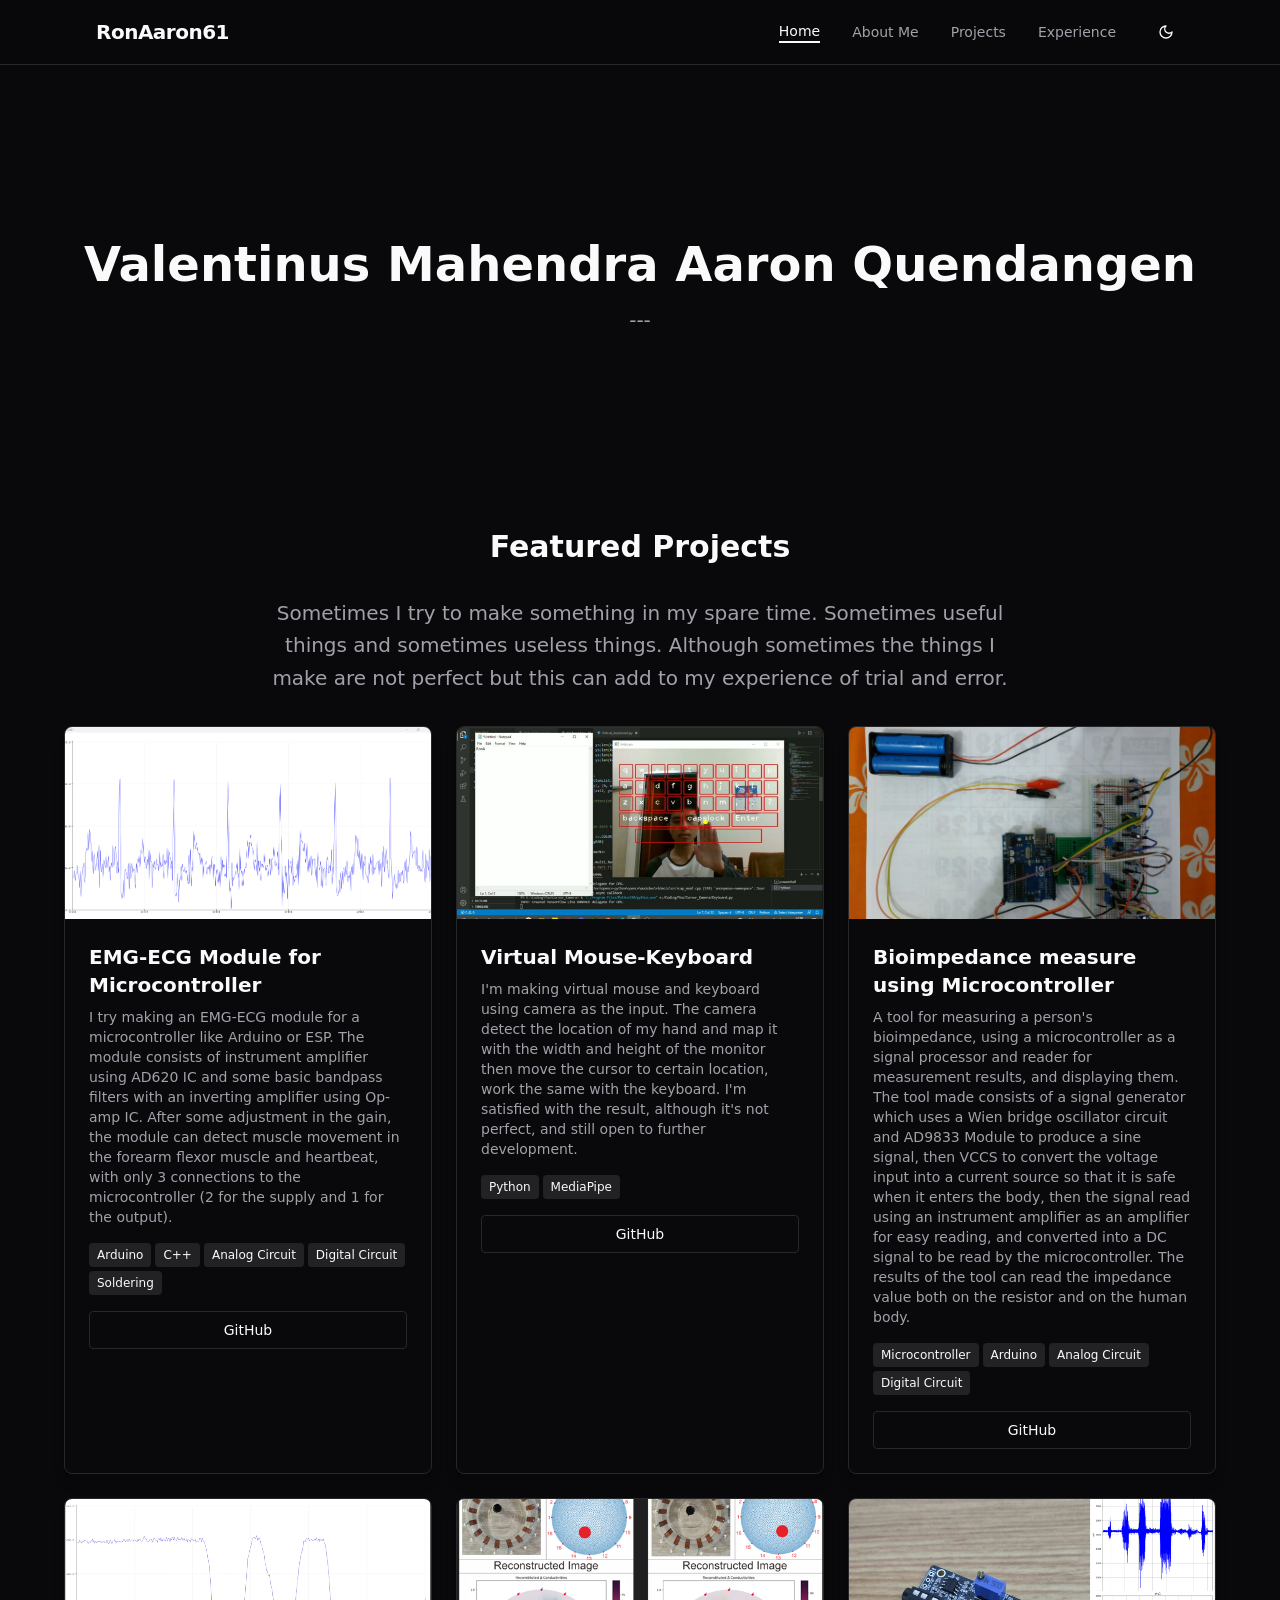
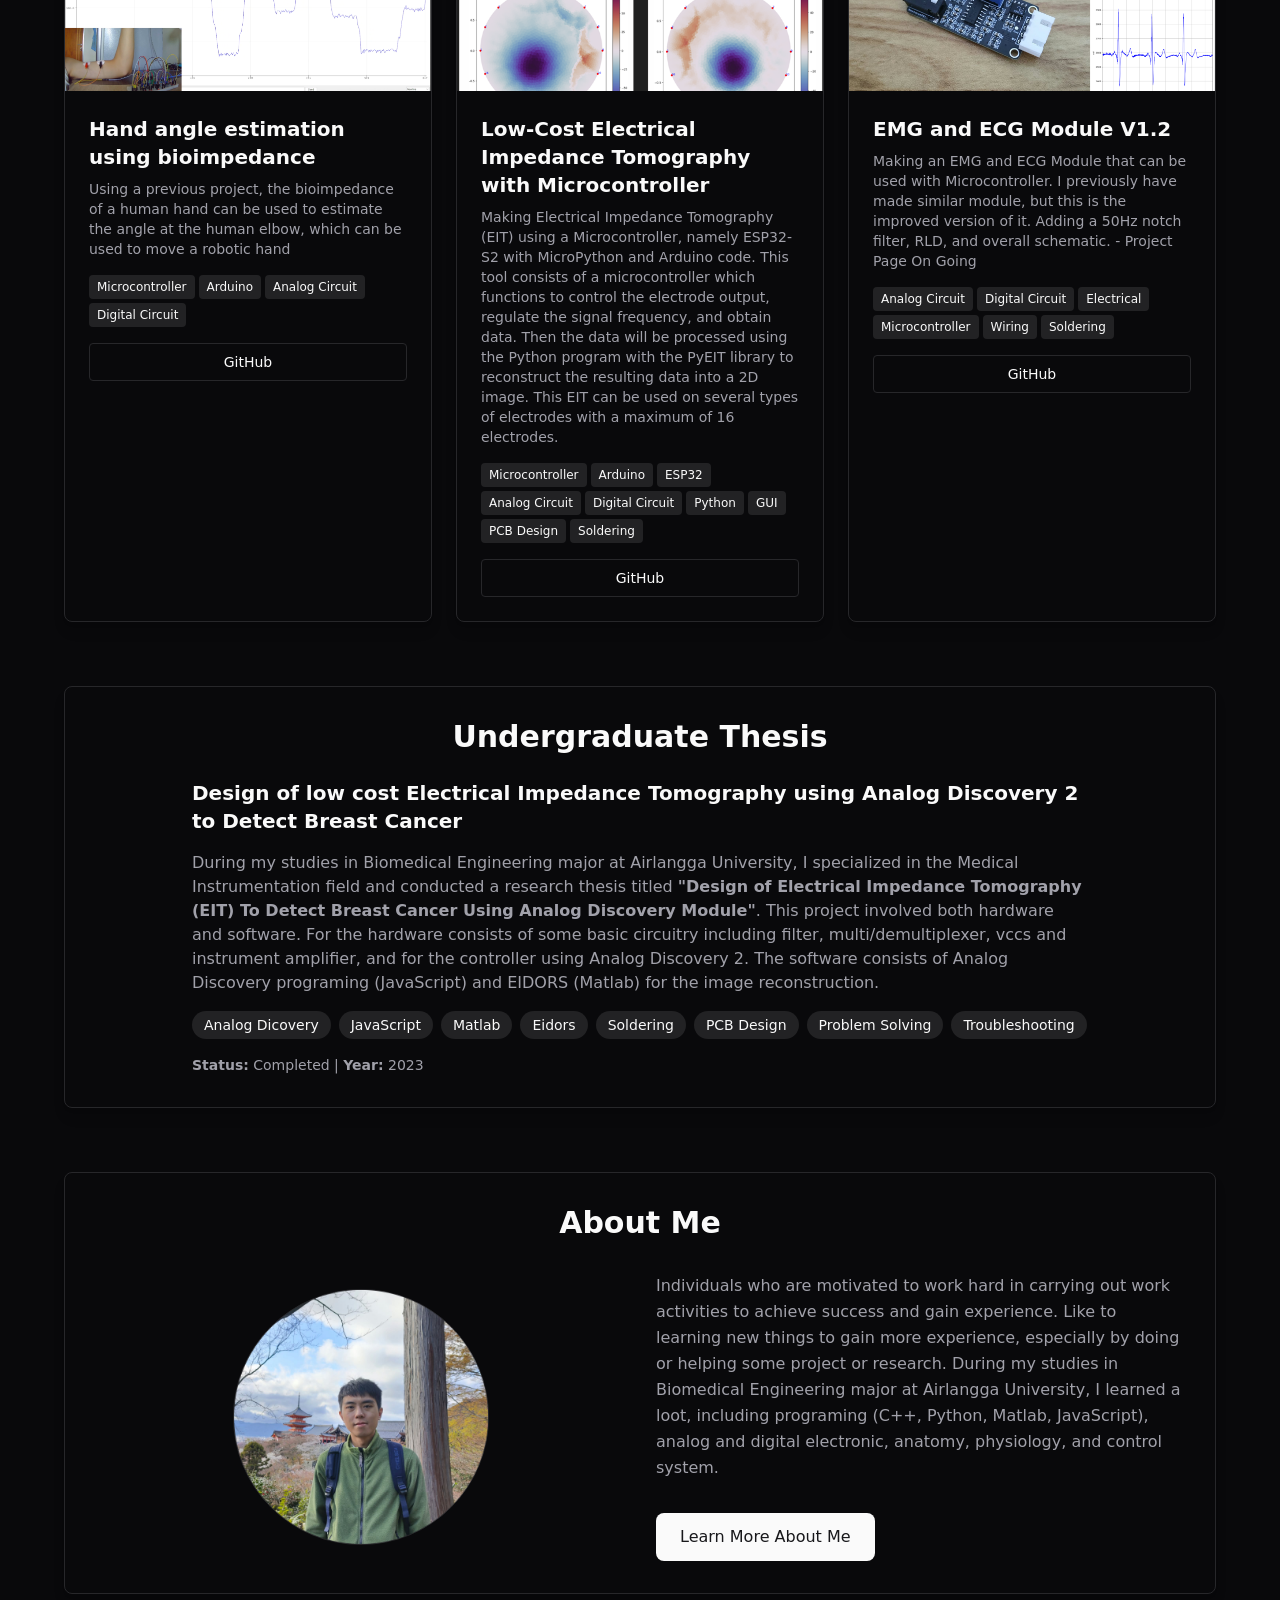
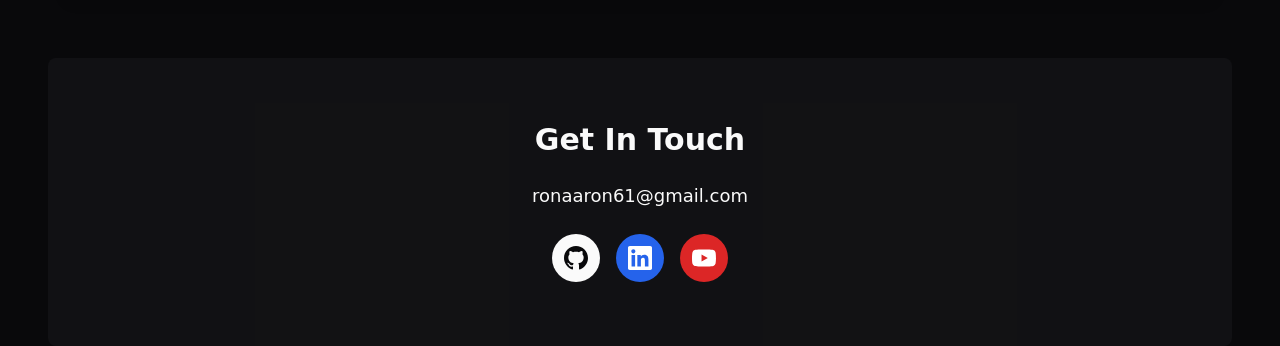
<file: index.html>
<!DOCTYPE html>
<html lang="en">

<head>
  <meta charset="UTF-8" />
  <meta name="viewport" content="width=device-width, initial-scale=1.0" />
  <title>RonAaron61</title>
  <meta name="description"
    content="ronaaron, ronaaron61, eit, electrical impedance tomography, valentinus mahendra aaron quendangen" />
  <link rel="icon" type="image/x-icon" href="/logo_placeholder.ico" />
  <link rel="icon" href="/favicon.ico">
  <meta name="author" content="Lovable" />

  <meta property="og:title" content="obsidian-folio-nightfall" />
  <meta property="og:description" content="vmaq" />
  <meta property="og:type" content="website" />
  <meta property="og:image" content="/logo_placeholder.ico" />
  <script type="module" crossorigin src="/assets/index-DFPOGr_f.js"></script>
  <link rel="stylesheet" crossorigin href="/assets/index-LeAjo-FJ.css">
</head>

<body>
  <div id="root"></div>
</body>

</html>
</file>
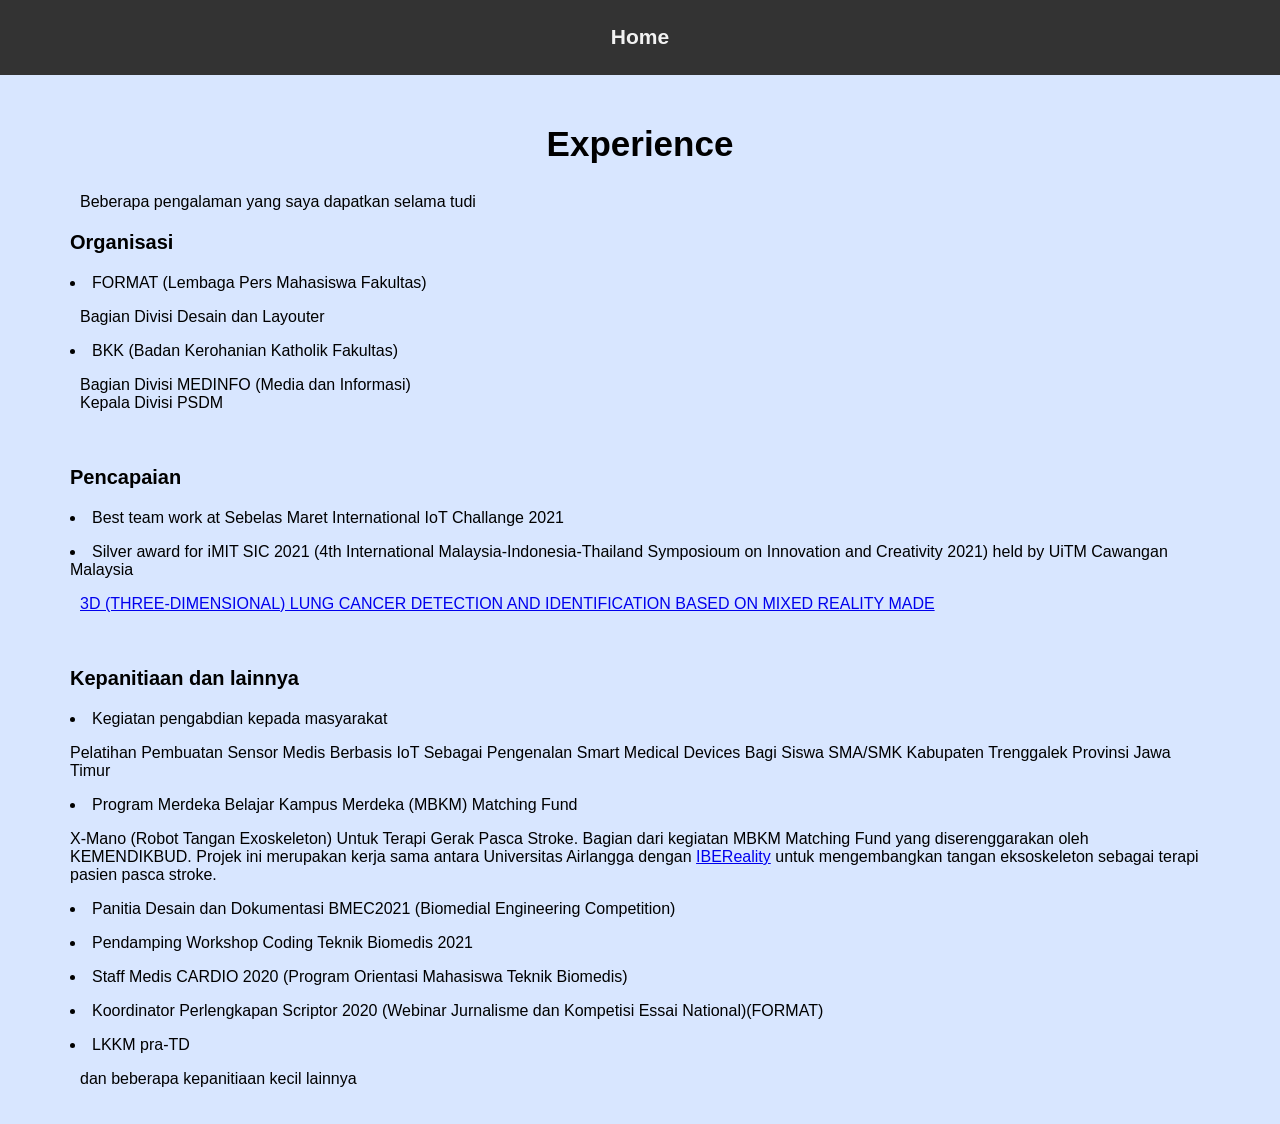
<file: assets/Exp.html>
<!DOCTYPE html>
<html>
    <head>
        <title>
            Experience
        </title>
        <link rel="shortcut icon" type="image/x-icon" href="image/logo_placeholder.png" />
    
        <link rel="stylesheet" href="Exp.css">
    </head>
    
    <body bgcolor= "white">
        <!-- TOP NAV -->
        <aside class="topNav" id="topNav">
            <div class="container-fluid">
                <a class="active" href="../index.html#Experience">
                    <h2> Home </h2>
                </a>

            </div>
        </aside>


        <section class="experience" id="Experience">
            <div class="container">
                <div class="row">
                    <h2 class="text-center">
                        Experience
                    </h2>
                    <div class="exp-list">
                        <p>
                            Beberapa pengalaman yang saya dapatkan selama tudi
                        </p>
                        <div>
                            <h3>
                                Organisasi
                            </h3>
                            <li>
                                FORMAT (Lembaga Pers Mahasiswa Fakultas)
                                <p>
                                    Bagian Divisi Desain dan Layouter 
                                </p>
                            </li>
                            <li>
                                BKK (Badan Kerohanian Katholik Fakultas)
                                <p>
                                    Bagian Divisi MEDINFO (Media dan Informasi)<br>
                                    Kepala Divisi PSDM
                                </p>
                            </li>
                            <br>
                            <h3>
                                Pencapaian
                            </h3>
                            <li>
                                Best team work at Sebelas Maret International IoT Challange 2021
                                <dl>
                                </dl>
                            </li>
                            <li>
                                Silver award for iMIT SIC 2021 (4th International Malaysia-Indonesia-Thailand Symposioum on Innovation and Creativity 2021)
                                held by UiTM Cawangan Malaysia
                                <p>
                                    <a href='https://www.researchgate.net/publication/354329818_PROSIDING-IMITSIC-2021' target="_blank">
                                        3D (THREE-DIMENSIONAL) LUNG CANCER DETECTION AND IDENTIFICATION BASED ON MIXED REALITY MADE
                                    </a>
                                    <!-- page 128/324 -->
                                </p>
                            </li>
                            <br>
                            <h3>
                                Kepanitiaan dan lainnya
                            </h3>
                            <li>
                                Kegiatan pengabdian kepada masyarakat
                                <dl>
                                    Pelatihan Pembuatan Sensor Medis Berbasis IoT Sebagai Pengenalan
                                    Smart Medical Devices Bagi Siswa SMA/SMK Kabupaten Trenggalek Provinsi Jawa Timur 
                                </dl>
                            </li>
                            <li>
                                Program Merdeka Belajar Kampus Merdeka (MBKM) Matching Fund
                                <dl>
                                    X-Mano (Robot Tangan Exoskeleton) Untuk Terapi Gerak Pasca Stroke. 
                                    Bagian dari kegiatan MBKM Matching Fund yang diserenggarakan oleh KEMENDIKBUD.
                                    Projek ini merupakan kerja sama antara Universitas Airlangga dengan <a href="https://ibereality.com/">IBEReality</a>
                                    untuk mengembangkan tangan eksoskeleton sebagai terapi pasien pasca stroke.
                                </dl>
                            </li>
                            <li>
                                Panitia Desain dan Dokumentasi BMEC2021 (Biomedial Engineering Competition)
                                <dl>
                                </dl>
                            </li>
                            <li>
                                Pendamping Workshop Coding Teknik Biomedis 2021
                                <dl>
                                </dl>
                            </li>
                            <li>
                                Staff Medis CARDIO 2020 (Program Orientasi Mahasiswa Teknik Biomedis)
                                <dl>
                                </dl>
                            </li>
                            <li>
                                Koordinator Perlengkapan Scriptor 2020 (Webinar Jurnalisme dan Kompetisi Essai National)(FORMAT)
                                <dl>
                                </dl>
                            </li>
                            <li>
                                LKKM pra-TD
                                <dl>
                                </dl>
                            </li>
                            <p>
                                dan beberapa kepanitiaan kecil lainnya
                            </p>
                        
                        </div>
                    </div>
                </div>
            </div>
        </section>

    </body>
    
</html>
</file>
<file: assets/index-LeAjo-FJ.css>
@font-face{font-display:block;font-family:KaTeX_AMS;font-style:normal;font-weight:400;src:url(/assets/KaTeX_AMS-Regular-BQhdFMY1.woff2) format("woff2"),url(/assets/KaTeX_AMS-Regular-DMm9YOAa.woff) format("woff"),url(/assets/KaTeX_AMS-Regular-DRggAlZN.ttf) format("truetype")}@font-face{font-display:block;font-family:KaTeX_Caligraphic;font-style:normal;font-weight:700;src:url(/assets/KaTeX_Caligraphic-Bold-Dq_IR9rO.woff2) format("woff2"),url(/assets/KaTeX_Caligraphic-Bold-BEiXGLvX.woff) format("woff"),url(/assets/KaTeX_Caligraphic-Bold-ATXxdsX0.ttf) format("truetype")}@font-face{font-display:block;font-family:KaTeX_Caligraphic;font-style:normal;font-weight:400;src:url(/assets/KaTeX_Caligraphic-Regular-Di6jR-x-.woff2) format("woff2"),url(/assets/KaTeX_Caligraphic-Regular-CTRA-rTL.woff) format("woff"),url(/assets/KaTeX_Caligraphic-Regular-wX97UBjC.ttf) format("truetype")}@font-face{font-display:block;font-family:KaTeX_Fraktur;font-style:normal;font-weight:700;src:url(/assets/KaTeX_Fraktur-Bold-CL6g_b3V.woff2) format("woff2"),url(/assets/KaTeX_Fraktur-Bold-BsDP51OF.woff) format("woff"),url(/assets/KaTeX_Fraktur-Bold-BdnERNNW.ttf) format("truetype")}@font-face{font-display:block;font-family:KaTeX_Fraktur;font-style:normal;font-weight:400;src:url(/assets/KaTeX_Fraktur-Regular-CTYiF6lA.woff2) format("woff2"),url(/assets/KaTeX_Fraktur-Regular-Dxdc4cR9.woff) format("woff"),url(/assets/KaTeX_Fraktur-Regular-CB_wures.ttf) format("truetype")}@font-face{font-display:block;font-family:KaTeX_Main;font-style:normal;font-weight:700;src:url(/assets/KaTeX_Main-Bold-Cx986IdX.woff2) format("woff2"),url(/assets/KaTeX_Main-Bold-Jm3AIy58.woff) format("woff"),url(/assets/KaTeX_Main-Bold-waoOVXN0.ttf) format("truetype")}@font-face{font-display:block;font-family:KaTeX_Main;font-style:italic;font-weight:700;src:url(/assets/KaTeX_Main-BoldItalic-DxDJ3AOS.woff2) format("woff2"),url(/assets/KaTeX_Main-BoldItalic-SpSLRI95.woff) format("woff"),url(/assets/KaTeX_Main-BoldItalic-DzxPMmG6.ttf) format("truetype")}@font-face{font-display:block;font-family:KaTeX_Main;font-style:italic;font-weight:400;src:url(/assets/KaTeX_Main-Italic-NWA7e6Wa.woff2) format("woff2"),url(/assets/KaTeX_Main-Italic-BMLOBm91.woff) format("woff"),url(/assets/KaTeX_Main-Italic-3WenGoN9.ttf) format("truetype")}@font-face{font-display:block;font-family:KaTeX_Main;font-style:normal;font-weight:400;src:url(/assets/KaTeX_Main-Regular-B22Nviop.woff2) format("woff2"),url(/assets/KaTeX_Main-Regular-Dr94JaBh.woff) format("woff"),url(/assets/KaTeX_Main-Regular-ypZvNtVU.ttf) format("truetype")}@font-face{font-display:block;font-family:KaTeX_Math;font-style:italic;font-weight:700;src:url(/assets/KaTeX_Math-BoldItalic-CZnvNsCZ.woff2) format("woff2"),url(/assets/KaTeX_Math-BoldItalic-iY-2wyZ7.woff) format("woff"),url(/assets/KaTeX_Math-BoldItalic-B3XSjfu4.ttf) format("truetype")}@font-face{font-display:block;font-family:KaTeX_Math;font-style:italic;font-weight:400;src:url(/assets/KaTeX_Math-Italic-t53AETM-.woff2) format("woff2"),url(/assets/KaTeX_Math-Italic-DA0__PXp.woff) format("woff"),url(/assets/KaTeX_Math-Italic-flOr_0UB.ttf) format("truetype")}@font-face{font-display:block;font-family:KaTeX_SansSerif;font-style:normal;font-weight:700;src:url(/assets/KaTeX_SansSerif-Bold-D1sUS0GD.woff2) format("woff2"),url(/assets/KaTeX_SansSerif-Bold-DbIhKOiC.woff) format("woff"),url(/assets/KaTeX_SansSerif-Bold-CFMepnvq.ttf) format("truetype")}@font-face{font-display:block;font-family:KaTeX_SansSerif;font-style:italic;font-weight:400;src:url(/assets/KaTeX_SansSerif-Italic-C3H0VqGB.woff2) format("woff2"),url(/assets/KaTeX_SansSerif-Italic-DN2j7dab.woff) format("woff"),url(/assets/KaTeX_SansSerif-Italic-YYjJ1zSn.ttf) format("truetype")}@font-face{font-display:block;font-family:KaTeX_SansSerif;font-style:normal;font-weight:400;src:url(/assets/KaTeX_SansSerif-Regular-DDBCnlJ7.woff2) format("woff2"),url(/assets/KaTeX_SansSerif-Regular-CS6fqUqJ.woff) format("woff"),url(/assets/KaTeX_SansSerif-Regular-BNo7hRIc.ttf) format("truetype")}@font-face{font-display:block;font-family:KaTeX_Script;font-style:normal;font-weight:400;src:url(/assets/KaTeX_Script-Regular-D3wIWfF6.woff2) format("woff2"),url(/assets/KaTeX_Script-Regular-D5yQViql.woff) format("woff"),url(/assets/KaTeX_Script-Regular-C5JkGWo-.ttf) format("truetype")}@font-face{font-display:block;font-family:KaTeX_Size1;font-style:normal;font-weight:400;src:url(/assets/KaTeX_Size1-Regular-mCD8mA8B.woff2) format("woff2"),url(/assets/KaTeX_Size1-Regular-C195tn64.woff) format("woff"),url(/assets/KaTeX_Size1-Regular-Dbsnue_I.ttf) format("truetype")}@font-face{font-display:block;font-family:KaTeX_Size2;font-style:normal;font-weight:400;src:url(/assets/KaTeX_Size2-Regular-Dy4dx90m.woff2) format("woff2"),url(/assets/KaTeX_Size2-Regular-oD1tc_U0.woff) format("woff"),url(/assets/KaTeX_Size2-Regular-B7gKUWhC.ttf) format("truetype")}@font-face{font-display:block;font-family:KaTeX_Size3;font-style:normal;font-weight:400;src:url([data-uri]) format("woff2"),url(/assets/KaTeX_Size3-Regular-CTq5MqoE.woff) format("woff"),url(/assets/KaTeX_Size3-Regular-DgpXs0kz.ttf) format("truetype")}@font-face{font-display:block;font-family:KaTeX_Size4;font-style:normal;font-weight:400;src:url(/assets/KaTeX_Size4-Regular-Dl5lxZxV.woff2) format("woff2"),url(/assets/KaTeX_Size4-Regular-BF-4gkZK.woff) format("woff"),url(/assets/KaTeX_Size4-Regular-DWFBv043.ttf) format("truetype")}@font-face{font-display:block;font-family:KaTeX_Typewriter;font-style:normal;font-weight:400;src:url(/assets/KaTeX_Typewriter-Regular-CO6r4hn1.woff2) format("woff2"),url(/assets/KaTeX_Typewriter-Regular-C0xS9mPB.woff) format("woff"),url(/assets/KaTeX_Typewriter-Regular-D3Ib7_Hf.ttf) format("truetype")}.katex{font: 1.21em KaTeX_Main,math,Times New Roman,serif;line-height:1.2;position:relative;text-indent:0;text-rendering:auto}.katex *{-ms-high-contrast-adjust:none!important;border-color:currentColor}.katex .katex-version:after{content:"0.19.1"}.katex .katex-mathml{border:0;clip-path:inset(50%);height:1px;overflow:hidden;padding:0;position:absolute;width:1px}.katex .katex-html>.katex-newline{display:block}.katex .katex-base{position:relative;white-space:nowrap;width:-moz-min-content;width:min-content}.katex .katex-base,.katex .katex-strut{display:inline-block}.katex .textbf{font-weight:700}.katex .textit{font-style:italic}.katex .textrm{font-family:KaTeX_Main}.katex .textsf{font-family:KaTeX_SansSerif}.katex .texttt{font-family:KaTeX_Typewriter}.katex .mathnormal{font-family:KaTeX_Math;font-style:italic}.katex .mathit{font-family:KaTeX_Main;font-style:italic}.katex .mathrm{font-style:normal}.katex .mathbf{font-family:KaTeX_Main;font-weight:700}.katex .boldsymbol{font-family:KaTeX_Math;font-style:italic;font-weight:700}.katex .amsrm,.katex .mathbb,.katex .textbb{font-family:KaTeX_AMS}.katex .mathcal{font-family:KaTeX_Caligraphic}.katex .mathfrak,.katex .textfrak{font-family:KaTeX_Fraktur}.katex .mathboldfrak,.katex .textboldfrak{font-family:KaTeX_Fraktur;font-weight:700}.katex .mathtt{font-family:KaTeX_Typewriter}.katex .mathscr,.katex .textscr{font-family:KaTeX_Script}.katex .mathsf,.katex .textsf{font-family:KaTeX_SansSerif}.katex .mathboldsf,.katex .textboldsf{font-family:KaTeX_SansSerif;font-weight:700}.katex .mathitsf,.katex .mathsfit,.katex .textitsf{font-family:KaTeX_SansSerif;font-style:italic}.katex .mainrm{font-family:KaTeX_Main;font-style:normal}.katex .vlist-t{border-collapse:collapse;display:inline-table;table-layout:fixed}.katex .vlist-r{display:table-row}.katex .vlist{display:table-cell;position:relative;vertical-align:bottom}.katex .vlist>span{display:block;height:0;position:relative}.katex .vlist>span>span{display:inline-block}.katex .vlist>span>.pstrut{overflow:hidden;width:0}.katex .vlist-t2{margin-right:-2px}.katex .vlist-s{display:table-cell;font-size:1px;min-width:2px;vertical-align:bottom;width:2px}.katex .katex-vbox{align-items:baseline;display:inline-flex;flex-direction:column}.katex .katex-thinbox{display:inline-flex;flex-direction:row;max-width:0;width:0}.katex .msupsub{text-align:left}.katex .mfrac>span>span{text-align:center}.katex .mfrac .frac-line{border-bottom-style:solid;display:inline-block;width:100%}.katex .katex-hdashline,.katex .katex-hline,.katex .katex-overline .overline-line,.katex .katex-rule,.katex .katex-underline .underline-line,.katex .mfrac .frac-line{min-height:1px}.katex .mspace{display:inline-block}.katex .katex-smash{display:inline;line-height:0}.katex .clap,.katex .llap,.katex .rlap{position:relative;width:0}.katex .clap>.katex-inner,.katex .llap>.katex-inner,.katex .rlap>.katex-inner{position:absolute}.katex .clap>.katex-fix,.katex .llap>.katex-fix,.katex .rlap>.katex-fix{display:inline-block}.katex .llap>.katex-inner{right:0}.katex .clap>.katex-inner,.katex .rlap>.katex-inner{left:0}.katex .clap>.katex-inner>span{margin-left:-50%;margin-right:50%}.katex .katex-rule{border:0 solid;display:inline-block;position:relative}.katex .katex-hline,.katex .katex-overline .overline-line,.katex .katex-underline .underline-line{border-bottom-style:solid;display:inline-block;width:100%}.katex .katex-hdashline{border-bottom-style:dashed;display:inline-block;width:100%}.katex .sqrt>.katex-root{margin-left:.2777777778em;margin-right:-.5555555556em}.katex .fontsize-ensurer.reset-size1.size1,.katex .katex-sizing.reset-size1.size1{font-size:1em}.katex .fontsize-ensurer.reset-size1.size2,.katex .katex-sizing.reset-size1.size2{font-size:1.2em}.katex .fontsize-ensurer.reset-size1.size3,.katex .katex-sizing.reset-size1.size3{font-size:1.4em}.katex .fontsize-ensurer.reset-size1.size4,.katex .katex-sizing.reset-size1.size4{font-size:1.6em}.katex .fontsize-ensurer.reset-size1.size5,.katex .katex-sizing.reset-size1.size5{font-size:1.8em}.katex .fontsize-ensurer.reset-size1.size6,.katex .katex-sizing.reset-size1.size6{font-size:2em}.katex .fontsize-ensurer.reset-size1.size7,.katex .katex-sizing.reset-size1.size7{font-size:2.4em}.katex .fontsize-ensurer.reset-size1.size8,.katex .katex-sizing.reset-size1.size8{font-size:2.88em}.katex .fontsize-ensurer.reset-size1.size9,.katex .katex-sizing.reset-size1.size9{font-size:3.456em}.katex .fontsize-ensurer.reset-size1.size10,.katex .katex-sizing.reset-size1.size10{font-size:4.148em}.katex .fontsize-ensurer.reset-size1.size11,.katex .katex-sizing.reset-size1.size11{font-size:4.976em}.katex .fontsize-ensurer.reset-size2.size1,.katex .katex-sizing.reset-size2.size1{font-size:.8333333333em}.katex .fontsize-ensurer.reset-size2.size2,.katex .katex-sizing.reset-size2.size2{font-size:1em}.katex .fontsize-ensurer.reset-size2.size3,.katex .katex-sizing.reset-size2.size3{font-size:1.1666666667em}.katex .fontsize-ensurer.reset-size2.size4,.katex .katex-sizing.reset-size2.size4{font-size:1.3333333333em}.katex .fontsize-ensurer.reset-size2.size5,.katex .katex-sizing.reset-size2.size5{font-size:1.5em}.katex .fontsize-ensurer.reset-size2.size6,.katex .katex-sizing.reset-size2.size6{font-size:1.6666666667em}.katex .fontsize-ensurer.reset-size2.size7,.katex .katex-sizing.reset-size2.size7{font-size:2em}.katex .fontsize-ensurer.reset-size2.size8,.katex .katex-sizing.reset-size2.size8{font-size:2.4em}.katex .fontsize-ensurer.reset-size2.size9,.katex .katex-sizing.reset-size2.size9{font-size:2.88em}.katex .fontsize-ensurer.reset-size2.size10,.katex .katex-sizing.reset-size2.size10{font-size:3.4566666667em}.katex .fontsize-ensurer.reset-size2.size11,.katex .katex-sizing.reset-size2.size11{font-size:4.1466666667em}.katex .fontsize-ensurer.reset-size3.size1,.katex .katex-sizing.reset-size3.size1{font-size:.7142857143em}.katex .fontsize-ensurer.reset-size3.size2,.katex .katex-sizing.reset-size3.size2{font-size:.8571428571em}.katex .fontsize-ensurer.reset-size3.size3,.katex .katex-sizing.reset-size3.size3{font-size:1em}.katex .fontsize-ensurer.reset-size3.size4,.katex .katex-sizing.reset-size3.size4{font-size:1.1428571429em}.katex .fontsize-ensurer.reset-size3.size5,.katex .katex-sizing.reset-size3.size5{font-size:1.2857142857em}.katex .fontsize-ensurer.reset-size3.size6,.katex .katex-sizing.reset-size3.size6{font-size:1.4285714286em}.katex .fontsize-ensurer.reset-size3.size7,.katex .katex-sizing.reset-size3.size7{font-size:1.7142857143em}.katex .fontsize-ensurer.reset-size3.size8,.katex .katex-sizing.reset-size3.size8{font-size:2.0571428571em}.katex .fontsize-ensurer.reset-size3.size9,.katex .katex-sizing.reset-size3.size9{font-size:2.4685714286em}.katex .fontsize-ensurer.reset-size3.size10,.katex .katex-sizing.reset-size3.size10{font-size:2.9628571429em}.katex .fontsize-ensurer.reset-size3.size11,.katex .katex-sizing.reset-size3.size11{font-size:3.5542857143em}.katex .fontsize-ensurer.reset-size4.size1,.katex .katex-sizing.reset-size4.size1{font-size:.625em}.katex .fontsize-ensurer.reset-size4.size2,.katex .katex-sizing.reset-size4.size2{font-size:.75em}.katex .fontsize-ensurer.reset-size4.size3,.katex .katex-sizing.reset-size4.size3{font-size:.875em}.katex .fontsize-ensurer.reset-size4.size4,.katex .katex-sizing.reset-size4.size4{font-size:1em}.katex .fontsize-ensurer.reset-size4.size5,.katex .katex-sizing.reset-size4.size5{font-size:1.125em}.katex .fontsize-ensurer.reset-size4.size6,.katex .katex-sizing.reset-size4.size6{font-size:1.25em}.katex .fontsize-ensurer.reset-size4.size7,.katex .katex-sizing.reset-size4.size7{font-size:1.5em}.katex .fontsize-ensurer.reset-size4.size8,.katex .katex-sizing.reset-size4.size8{font-size:1.8em}.katex .fontsize-ensurer.reset-size4.size9,.katex .katex-sizing.reset-size4.size9{font-size:2.16em}.katex .fontsize-ensurer.reset-size4.size10,.katex .katex-sizing.reset-size4.size10{font-size:2.5925em}.katex .fontsize-ensurer.reset-size4.size11,.katex .katex-sizing.reset-size4.size11{font-size:3.11em}.katex .fontsize-ensurer.reset-size5.size1,.katex .katex-sizing.reset-size5.size1{font-size:.5555555556em}.katex .fontsize-ensurer.reset-size5.size2,.katex .katex-sizing.reset-size5.size2{font-size:.6666666667em}.katex .fontsize-ensurer.reset-size5.size3,.katex .katex-sizing.reset-size5.size3{font-size:.7777777778em}.katex .fontsize-ensurer.reset-size5.size4,.katex .katex-sizing.reset-size5.size4{font-size:.8888888889em}.katex .fontsize-ensurer.reset-size5.size5,.katex .katex-sizing.reset-size5.size5{font-size:1em}.katex .fontsize-ensurer.reset-size5.size6,.katex .katex-sizing.reset-size5.size6{font-size:1.1111111111em}.katex .fontsize-ensurer.reset-size5.size7,.katex .katex-sizing.reset-size5.size7{font-size:1.3333333333em}.katex .fontsize-ensurer.reset-size5.size8,.katex .katex-sizing.reset-size5.size8{font-size:1.6em}.katex .fontsize-ensurer.reset-size5.size9,.katex .katex-sizing.reset-size5.size9{font-size:1.92em}.katex .fontsize-ensurer.reset-size5.size10,.katex .katex-sizing.reset-size5.size10{font-size:2.3044444444em}.katex .fontsize-ensurer.reset-size5.size11,.katex .katex-sizing.reset-size5.size11{font-size:2.7644444444em}.katex .fontsize-ensurer.reset-size6.size1,.katex .katex-sizing.reset-size6.size1{font-size:.5em}.katex .fontsize-ensurer.reset-size6.size2,.katex .katex-sizing.reset-size6.size2{font-size:.6em}.katex .fontsize-ensurer.reset-size6.size3,.katex .katex-sizing.reset-size6.size3{font-size:.7em}.katex .fontsize-ensurer.reset-size6.size4,.katex .katex-sizing.reset-size6.size4{font-size:.8em}.katex .fontsize-ensurer.reset-size6.size5,.katex .katex-sizing.reset-size6.size5{font-size:.9em}.katex .fontsize-ensurer.reset-size6.size6,.katex .katex-sizing.reset-size6.size6{font-size:1em}.katex .fontsize-ensurer.reset-size6.size7,.katex .katex-sizing.reset-size6.size7{font-size:1.2em}.katex .fontsize-ensurer.reset-size6.size8,.katex .katex-sizing.reset-size6.size8{font-size:1.44em}.katex .fontsize-ensurer.reset-size6.size9,.katex .katex-sizing.reset-size6.size9{font-size:1.728em}.katex .fontsize-ensurer.reset-size6.size10,.katex .katex-sizing.reset-size6.size10{font-size:2.074em}.katex .fontsize-ensurer.reset-size6.size11,.katex .katex-sizing.reset-size6.size11{font-size:2.488em}.katex .fontsize-ensurer.reset-size7.size1,.katex .katex-sizing.reset-size7.size1{font-size:.4166666667em}.katex .fontsize-ensurer.reset-size7.size2,.katex .katex-sizing.reset-size7.size2{font-size:.5em}.katex .fontsize-ensurer.reset-size7.size3,.katex .katex-sizing.reset-size7.size3{font-size:.5833333333em}.katex .fontsize-ensurer.reset-size7.size4,.katex .katex-sizing.reset-size7.size4{font-size:.6666666667em}.katex .fontsize-ensurer.reset-size7.size5,.katex .katex-sizing.reset-size7.size5{font-size:.75em}.katex .fontsize-ensurer.reset-size7.size6,.katex .katex-sizing.reset-size7.size6{font-size:.8333333333em}.katex .fontsize-ensurer.reset-size7.size7,.katex .katex-sizing.reset-size7.size7{font-size:1em}.katex .fontsize-ensurer.reset-size7.size8,.katex .katex-sizing.reset-size7.size8{font-size:1.2em}.katex .fontsize-ensurer.reset-size7.size9,.katex .katex-sizing.reset-size7.size9{font-size:1.44em}.katex .fontsize-ensurer.reset-size7.size10,.katex .katex-sizing.reset-size7.size10{font-size:1.7283333333em}.katex .fontsize-ensurer.reset-size7.size11,.katex .katex-sizing.reset-size7.size11{font-size:2.0733333333em}.katex .fontsize-ensurer.reset-size8.size1,.katex .katex-sizing.reset-size8.size1{font-size:.3472222222em}.katex .fontsize-ensurer.reset-size8.size2,.katex .katex-sizing.reset-size8.size2{font-size:.4166666667em}.katex .fontsize-ensurer.reset-size8.size3,.katex .katex-sizing.reset-size8.size3{font-size:.4861111111em}.katex .fontsize-ensurer.reset-size8.size4,.katex .katex-sizing.reset-size8.size4{font-size:.5555555556em}.katex .fontsize-ensurer.reset-size8.size5,.katex .katex-sizing.reset-size8.size5{font-size:.625em}.katex .fontsize-ensurer.reset-size8.size6,.katex .katex-sizing.reset-size8.size6{font-size:.6944444444em}.katex .fontsize-ensurer.reset-size8.size7,.katex .katex-sizing.reset-size8.size7{font-size:.8333333333em}.katex .fontsize-ensurer.reset-size8.size8,.katex .katex-sizing.reset-size8.size8{font-size:1em}.katex .fontsize-ensurer.reset-size8.size9,.katex .katex-sizing.reset-size8.size9{font-size:1.2em}.katex .fontsize-ensurer.reset-size8.size10,.katex .katex-sizing.reset-size8.size10{font-size:1.4402777778em}.katex .fontsize-ensurer.reset-size8.size11,.katex .katex-sizing.reset-size8.size11{font-size:1.7277777778em}.katex .fontsize-ensurer.reset-size9.size1,.katex .katex-sizing.reset-size9.size1{font-size:.2893518519em}.katex .fontsize-ensurer.reset-size9.size2,.katex .katex-sizing.reset-size9.size2{font-size:.3472222222em}.katex .fontsize-ensurer.reset-size9.size3,.katex .katex-sizing.reset-size9.size3{font-size:.4050925926em}.katex .fontsize-ensurer.reset-size9.size4,.katex .katex-sizing.reset-size9.size4{font-size:.462962963em}.katex .fontsize-ensurer.reset-size9.size5,.katex .katex-sizing.reset-size9.size5{font-size:.5208333333em}.katex .fontsize-ensurer.reset-size9.size6,.katex .katex-sizing.reset-size9.size6{font-size:.5787037037em}.katex .fontsize-ensurer.reset-size9.size7,.katex .katex-sizing.reset-size9.size7{font-size:.6944444444em}.katex .fontsize-ensurer.reset-size9.size8,.katex .katex-sizing.reset-size9.size8{font-size:.8333333333em}.katex .fontsize-ensurer.reset-size9.size9,.katex .katex-sizing.reset-size9.size9{font-size:1em}.katex .fontsize-ensurer.reset-size9.size10,.katex .katex-sizing.reset-size9.size10{font-size:1.2002314815em}.katex .fontsize-ensurer.reset-size9.size11,.katex .katex-sizing.reset-size9.size11{font-size:1.4398148148em}.katex .fontsize-ensurer.reset-size10.size1,.katex .katex-sizing.reset-size10.size1{font-size:.2410800386em}.katex .fontsize-ensurer.reset-size10.size2,.katex .katex-sizing.reset-size10.size2{font-size:.2892960463em}.katex .fontsize-ensurer.reset-size10.size3,.katex .katex-sizing.reset-size10.size3{font-size:.337512054em}.katex .fontsize-ensurer.reset-size10.size4,.katex .katex-sizing.reset-size10.size4{font-size:.3857280617em}.katex .fontsize-ensurer.reset-size10.size5,.katex .katex-sizing.reset-size10.size5{font-size:.4339440694em}.katex .fontsize-ensurer.reset-size10.size6,.katex .katex-sizing.reset-size10.size6{font-size:.4821600771em}.katex .fontsize-ensurer.reset-size10.size7,.katex .katex-sizing.reset-size10.size7{font-size:.5785920926em}.katex .fontsize-ensurer.reset-size10.size8,.katex .katex-sizing.reset-size10.size8{font-size:.6943105111em}.katex .fontsize-ensurer.reset-size10.size9,.katex .katex-sizing.reset-size10.size9{font-size:.8331726133em}.katex .fontsize-ensurer.reset-size10.size10,.katex .katex-sizing.reset-size10.size10{font-size:1em}.katex .fontsize-ensurer.reset-size10.size11,.katex .katex-sizing.reset-size10.size11{font-size:1.1996142719em}.katex .fontsize-ensurer.reset-size11.size1,.katex .katex-sizing.reset-size11.size1{font-size:.2009646302em}.katex .fontsize-ensurer.reset-size11.size2,.katex .katex-sizing.reset-size11.size2{font-size:.2411575563em}.katex .fontsize-ensurer.reset-size11.size3,.katex .katex-sizing.reset-size11.size3{font-size:.2813504823em}.katex .fontsize-ensurer.reset-size11.size4,.katex .katex-sizing.reset-size11.size4{font-size:.3215434084em}.katex .fontsize-ensurer.reset-size11.size5,.katex .katex-sizing.reset-size11.size5{font-size:.3617363344em}.katex .fontsize-ensurer.reset-size11.size6,.katex .katex-sizing.reset-size11.size6{font-size:.4019292605em}.katex .fontsize-ensurer.reset-size11.size7,.katex .katex-sizing.reset-size11.size7{font-size:.4823151125em}.katex .fontsize-ensurer.reset-size11.size8,.katex .katex-sizing.reset-size11.size8{font-size:.578778135em}.katex .fontsize-ensurer.reset-size11.size9,.katex .katex-sizing.reset-size11.size9{font-size:.6945337621em}.katex .fontsize-ensurer.reset-size11.size10,.katex .katex-sizing.reset-size11.size10{font-size:.8336012862em}.katex .fontsize-ensurer.reset-size11.size11,.katex .katex-sizing.reset-size11.size11{font-size:1em}.katex .delimsizing.size1{font-family:KaTeX_Size1}.katex .delimsizing.size2{font-family:KaTeX_Size2}.katex .delimsizing.size3{font-family:KaTeX_Size3}.katex .delimsizing.size4{font-family:KaTeX_Size4}.katex .delimsizing.mult .delim-size1>span{font-family:KaTeX_Size1}.katex .delimsizing.mult .delim-size4>span{font-family:KaTeX_Size4}.katex .nulldelimiter{display:inline-block;width:.12em}.katex .delimcenter,.katex .op-symbol{position:relative}.katex .op-symbol.small-op{font-family:KaTeX_Size1}.katex .op-symbol.large-op{font-family:KaTeX_Size2}.katex .katex-accent>.vlist-t,.katex .op-limits>.vlist-t{text-align:center}.katex .katex-accent .accent-body{position:relative}.katex .katex-accent .accent-body:not(.accent-full){width:0}.katex .katex-overlay{display:block}.katex .mtable .vertical-separator{display:inline-block;min-width:1px}.katex .mtable .arraycolsep{display:inline-block}.katex .mtable .col-align-c>.vlist-t{text-align:center}.katex .mtable .col-align-l>.vlist-t{text-align:left}.katex .mtable .col-align-r>.vlist-t{text-align:right}.katex .svg-align{text-align:left}.katex svg{fill:currentColor;stroke:currentColor;display:block;height:inherit;position:absolute;width:100%}.katex svg path{stroke:none}.katex svg{fill-rule:nonzero;fill-opacity:1;stroke-width:1;stroke-linecap:butt;stroke-linejoin:miter;stroke-miterlimit:4;stroke-dasharray:none;stroke-dashoffset:0;stroke-opacity:1}.katex img{border-style:none;max-height:none;max-width:none;min-height:0;min-width:0}.katex .katex-stretchy{display:block;overflow:hidden;position:relative;width:100%}.katex .katex-stretchy:after,.katex .katex-stretchy:before{content:""}.katex .hide-tail{overflow:hidden;position:relative;width:100%}.katex .halfarrow-left{left:0;overflow:hidden;position:absolute;width:50.2%}.katex .halfarrow-right{overflow:hidden;position:absolute;right:0;width:50.2%}.katex .brace-left{left:0;overflow:hidden;position:absolute;width:25.1%}.katex .brace-center{left:25%;overflow:hidden;position:absolute;width:50%}.katex .brace-right{overflow:hidden;position:absolute;right:0;width:25.1%}.katex .x-arrow-pad{padding:0 .5em}.katex .cd-arrow-pad{padding:0 .55556em 0 .27778em}.katex .mover,.katex .munder,.katex .x-arrow{text-align:center}.katex .boxpad{padding:0 .3em}.katex .fbox,.katex .fcolorbox{border:.04em solid;box-sizing:border-box}.katex .cancel-pad{padding:0 .2em}.katex .cancel-lap{margin-left:-.2em;margin-right:-.2em}.katex .katex-sout{border-bottom-style:solid;border-bottom-width:.08em}.katex .angl{border-right:.049em solid;border-top:.049em solid;box-sizing:border-box;margin-right:.03889em}.katex .anglpad{padding:0 .03889em}.katex .reflectbox{display:inline-block;transform:scaleX(-1)}.katex .eqn-num:before{content:"(" counter(katexEqnNo) ")";counter-increment:katexEqnNo}.katex .mml-eqn-num:before{content:"(" counter(mmlEqnNo) ")";counter-increment:mmlEqnNo}.katex .mtr-glue{width:50%}.katex .cd-vert-arrow{display:inline-block;position:relative}.katex .cd-label-left{display:inline-block;position:absolute;right:calc(50% + .3em);text-align:left}.katex .cd-label-right{display:inline-block;left:calc(50% + .3em);position:absolute;text-align:right}.katex-display{display:block;margin:1em 0;text-align:center}.katex-display>.katex{display:block;text-align:center;white-space:nowrap}.katex-display>.katex>.katex-html{display:block;position:relative}.katex-display>.katex>.katex-html>.katex-tag{position:absolute;right:0}.katex-display.leqno>.katex>.katex-html>.katex-tag{left:0;right:auto}.katex-display.fleqn>.katex{padding-left:2em;text-align:left}body{counter-reset:katexEqnNo mmlEqnNo}*,:before,:after{--tw-border-spacing-x:0;--tw-border-spacing-y:0;--tw-translate-x:0;--tw-translate-y:0;--tw-rotate:0;--tw-skew-x:0;--tw-skew-y:0;--tw-scale-x:1;--tw-scale-y:1;--tw-pan-x: ;--tw-pan-y: ;--tw-pinch-zoom: ;--tw-scroll-snap-strictness:proximity;--tw-gradient-from-position: ;--tw-gradient-via-position: ;--tw-gradient-to-position: ;--tw-ordinal: ;--tw-slashed-zero: ;--tw-numeric-figure: ;--tw-numeric-spacing: ;--tw-numeric-fraction: ;--tw-ring-inset: ;--tw-ring-offset-width:0px;--tw-ring-offset-color:#fff;--tw-ring-color:rgb(59 130 246 / .5);--tw-ring-offset-shadow:0 0 #0000;--tw-ring-shadow:0 0 #0000;--tw-shadow:0 0 #0000;--tw-shadow-colored:0 0 #0000;--tw-blur: ;--tw-brightness: ;--tw-contrast: ;--tw-grayscale: ;--tw-hue-rotate: ;--tw-invert: ;--tw-saturate: ;--tw-sepia: ;--tw-drop-shadow: ;--tw-backdrop-blur: ;--tw-backdrop-brightness: ;--tw-backdrop-contrast: ;--tw-backdrop-grayscale: ;--tw-backdrop-hue-rotate: ;--tw-backdrop-invert: ;--tw-backdrop-opacity: ;--tw-backdrop-saturate: ;--tw-backdrop-sepia: ;--tw-contain-size: ;--tw-contain-layout: ;--tw-contain-paint: ;--tw-contain-style: }::backdrop{--tw-border-spacing-x:0;--tw-border-spacing-y:0;--tw-translate-x:0;--tw-translate-y:0;--tw-rotate:0;--tw-skew-x:0;--tw-skew-y:0;--tw-scale-x:1;--tw-scale-y:1;--tw-pan-x: ;--tw-pan-y: ;--tw-pinch-zoom: ;--tw-scroll-snap-strictness:proximity;--tw-gradient-from-position: ;--tw-gradient-via-position: ;--tw-gradient-to-position: ;--tw-ordinal: ;--tw-slashed-zero: ;--tw-numeric-figure: ;--tw-numeric-spacing: ;--tw-numeric-fraction: ;--tw-ring-inset: ;--tw-ring-offset-width:0px;--tw-ring-offset-color:#fff;--tw-ring-color:rgb(59 130 246 / .5);--tw-ring-offset-shadow:0 0 #0000;--tw-ring-shadow:0 0 #0000;--tw-shadow:0 0 #0000;--tw-shadow-colored:0 0 #0000;--tw-blur: ;--tw-brightness: ;--tw-contrast: ;--tw-grayscale: ;--tw-hue-rotate: ;--tw-invert: ;--tw-saturate: ;--tw-sepia: ;--tw-drop-shadow: ;--tw-backdrop-blur: ;--tw-backdrop-brightness: ;--tw-backdrop-contrast: ;--tw-backdrop-grayscale: ;--tw-backdrop-hue-rotate: ;--tw-backdrop-invert: ;--tw-backdrop-opacity: ;--tw-backdrop-saturate: ;--tw-backdrop-sepia: ;--tw-contain-size: ;--tw-contain-layout: ;--tw-contain-paint: ;--tw-contain-style: }*,:before,:after{box-sizing:border-box;border-width:0;border-style:solid;border-color:#e5e7eb}:before,:after{--tw-content: ""}html,:host{line-height:1.5;-webkit-text-size-adjust:100%;-moz-tab-size:4;-o-tab-size:4;tab-size:4;font-family:ui-sans-serif,system-ui,sans-serif,"Apple Color Emoji","Segoe UI Emoji",Segoe UI Symbol,"Noto Color Emoji";font-feature-settings:normal;font-variation-settings:normal;-webkit-tap-highlight-color:transparent}body{margin:0;line-height:inherit}hr{height:0;color:inherit;border-top-width:1px}abbr:where([title]){-webkit-text-decoration:underline dotted;text-decoration:underline dotted}h1,h2,h3,h4,h5,h6{font-size:inherit;font-weight:inherit}a{color:inherit;text-decoration:inherit}b,strong{font-weight:bolder}code,kbd,samp,pre{font-family:ui-monospace,SFMono-Regular,Menlo,Monaco,Consolas,Liberation Mono,Courier New,monospace;font-feature-settings:normal;font-variation-settings:normal;font-size:1em}small{font-size:80%}sub,sup{font-size:75%;line-height:0;position:relative;vertical-align:baseline}sub{bottom:-.25em}sup{top:-.5em}table{text-indent:0;border-color:inherit;border-collapse:collapse}button,input,optgroup,select,textarea{font-family:inherit;font-feature-settings:inherit;font-variation-settings:inherit;font-size:100%;font-weight:inherit;line-height:inherit;letter-spacing:inherit;color:inherit;margin:0;padding:0}button,select{text-transform:none}button,input:where([type=button]),input:where([type=reset]),input:where([type=submit]){-webkit-appearance:button;background-color:transparent;background-image:none}:-moz-focusring{outline:auto}:-moz-ui-invalid{box-shadow:none}progress{vertical-align:baseline}::-webkit-inner-spin-button,::-webkit-outer-spin-button{height:auto}[type=search]{-webkit-appearance:textfield;outline-offset:-2px}::-webkit-search-decoration{-webkit-appearance:none}::-webkit-file-upload-button{-webkit-appearance:button;font:inherit}summary{display:list-item}blockquote,dl,dd,h1,h2,h3,h4,h5,h6,hr,figure,p,pre{margin:0}fieldset{margin:0;padding:0}legend{padding:0}ol,ul,menu{list-style:none;margin:0;padding:0}dialog{padding:0}textarea{resize:vertical}input::-moz-placeholder,textarea::-moz-placeholder{opacity:1;color:#9ca3af}input::placeholder,textarea::placeholder{opacity:1;color:#9ca3af}button,[role=button]{cursor:pointer}:disabled{cursor:default}img,svg,video,canvas,audio,iframe,embed,object{display:block;vertical-align:middle}img,video{max-width:100%;height:auto}[hidden]:where(:not([hidden=until-found])){display:none}:root{--background: 0 0% 100%;--foreground: 240 10% 3.9%;--card: 0 0% 100%;--card-foreground: 240 10% 3.9%;--popover: 0 0% 100%;--popover-foreground: 240 10% 3.9%;--primary: 240 5.9% 10%;--primary-foreground: 0 0% 98%;--secondary: 240 4.8% 95.9%;--secondary-foreground: 240 5.9% 10%;--muted: 240 4.8% 95.9%;--muted-foreground: 240 3.8% 46.1%;--accent: 240 4.8% 95.9%;--accent-foreground: 240 5.9% 10%;--destructive: 0 84.2% 60.2%;--destructive-foreground: 0 0% 98%;--border: 240 5.9% 90%;--input: 240 5.9% 90%;--ring: 240 5.9% 10%;--radius: .5rem;--sidebar-background: 0 0% 98%;--sidebar-foreground: 240 5.3% 26.1%;--sidebar-primary: 240 5.9% 10%;--sidebar-primary-foreground: 0 0% 98%;--sidebar-accent: 240 4.8% 95.9%;--sidebar-accent-foreground: 240 5.9% 10%;--sidebar-border: 220 13% 91%;--sidebar-ring: 217.2 91.2% 59.8%}.dark{--background: 240 10% 3.9%;--foreground: 0 0% 98%;--card: 240 10% 3.9%;--card-foreground: 0 0% 98%;--popover: 240 10% 3.9%;--popover-foreground: 0 0% 98%;--primary: 0 0% 98%;--primary-foreground: 240 5.9% 10%;--secondary: 240 3.7% 15.9%;--secondary-foreground: 0 0% 98%;--muted: 240 3.7% 15.9%;--muted-foreground: 240 5% 64.9%;--accent: 240 3.7% 15.9%;--accent-foreground: 0 0% 98%;--destructive: 0 62.8% 30.6%;--destructive-foreground: 0 0% 98%;--border: 240 3.7% 15.9%;--input: 240 3.7% 15.9%;--ring: 240 4.9% 83.9%;--sidebar-background: 240 5.9% 10%;--sidebar-foreground: 240 4.8% 95.9%;--sidebar-primary: 224.3 76.3% 48%;--sidebar-primary-foreground: 0 0% 100%;--sidebar-accent: 240 3.7% 15.9%;--sidebar-accent-foreground: 240 4.8% 95.9%;--sidebar-border: 240 3.7% 15.9%;--sidebar-ring: 217.2 91.2% 59.8%}*{border-color:hsl(var(--border))}body{background-color:hsl(var(--background));color:hsl(var(--foreground))}.container{width:100%;margin-right:auto;margin-left:auto;padding-right:2rem;padding-left:2rem}@media (min-width: 1400px){.container{max-width:1400px}}.sr-only{position:absolute;width:1px;height:1px;padding:0;margin:-1px;overflow:hidden;clip:rect(0,0,0,0);white-space:nowrap;border-width:0}.pointer-events-none{pointer-events:none}.pointer-events-auto{pointer-events:auto}.visible{visibility:visible}.invisible{visibility:hidden}.static{position:static}.fixed{position:fixed}.absolute{position:absolute}.relative{position:relative}.inset-0{top:0;right:0;bottom:0;left:0}.inset-x-0{left:0;right:0}.inset-y-0{top:0;bottom:0}.-bottom-12{bottom:-3rem}.-left-12{left:-3rem}.-right-12{right:-3rem}.-top-12{top:-3rem}.bottom-0{bottom:0}.left-0{left:0}.left-1{left:.25rem}.left-1\/2{left:50%}.left-2{left:.5rem}.left-\[50\%\]{left:50%}.right-0{right:0}.right-1{right:.25rem}.right-2{right:.5rem}.right-3{right:.75rem}.right-4{right:1rem}.top-0{top:0}.top-1\.5{top:.375rem}.top-1\/2{top:50%}.top-2{top:.5rem}.top-3\.5{top:.875rem}.top-4{top:1rem}.top-\[1px\]{top:1px}.top-\[50\%\]{top:50%}.top-\[60\%\]{top:60%}.top-full{top:100%}.z-10{z-index:10}.z-20{z-index:20}.z-50{z-index:50}.z-\[100\]{z-index:100}.z-\[1\]{z-index:1}.-mx-1{margin-left:-.25rem;margin-right:-.25rem}.-mx-4{margin-left:-1rem;margin-right:-1rem}.mx-2{margin-left:.5rem;margin-right:.5rem}.mx-3\.5{margin-left:.875rem;margin-right:.875rem}.mx-auto{margin-left:auto;margin-right:auto}.my-0\.5{margin-top:.125rem;margin-bottom:.125rem}.my-1{margin-top:.25rem;margin-bottom:.25rem}.my-2{margin-top:.5rem;margin-bottom:.5rem}.my-3{margin-top:.75rem;margin-bottom:.75rem}.-ml-4{margin-left:-1rem}.-mt-4{margin-top:-1rem}.mb-1{margin-bottom:.25rem}.mb-10{margin-bottom:2.5rem}.mb-12{margin-bottom:3rem}.mb-16{margin-bottom:4rem}.mb-2{margin-bottom:.5rem}.mb-3{margin-bottom:.75rem}.mb-4{margin-bottom:1rem}.mb-48{margin-bottom:12rem}.mb-5{margin-bottom:1.25rem}.mb-6{margin-bottom:1.5rem}.mb-8{margin-bottom:2rem}.ml-1{margin-left:.25rem}.ml-2{margin-left:.5rem}.ml-auto{margin-left:auto}.mr-2{margin-right:.5rem}.mt-0{margin-top:0}.mt-1{margin-top:.25rem}.mt-1\.5{margin-top:.375rem}.mt-14{margin-top:3.5rem}.mt-16{margin-top:4rem}.mt-2{margin-top:.5rem}.mt-24{margin-top:6rem}.mt-3{margin-top:.75rem}.mt-4{margin-top:1rem}.mt-40{margin-top:10rem}.mt-6{margin-top:1.5rem}.mt-auto{margin-top:auto}.block{display:block}.inline-block{display:inline-block}.flex{display:flex}.inline-flex{display:inline-flex}.table{display:table}.grid{display:grid}.contents{display:contents}.hidden{display:none}.aspect-square{aspect-ratio:1 / 1}.aspect-video{aspect-ratio:16 / 9}.size-4{width:1rem;height:1rem}.h-1\.5{height:.375rem}.h-10{height:2.5rem}.h-11{height:2.75rem}.h-12{height:3rem}.h-16{height:4rem}.h-2{height:.5rem}.h-2\.5{height:.625rem}.h-24{height:6rem}.h-3{height:.75rem}.h-3\.5{height:.875rem}.h-4{height:1rem}.h-48{height:12rem}.h-5{height:1.25rem}.h-6{height:1.5rem}.h-64{height:16rem}.h-7{height:1.75rem}.h-8{height:2rem}.h-9{height:2.25rem}.h-\[1\.2rem\]{height:1.2rem}.h-\[1px\]{height:1px}.h-\[var\(--radix-navigation-menu-viewport-height\)\]{height:var(--radix-navigation-menu-viewport-height)}.h-\[var\(--radix-select-trigger-height\)\]{height:var(--radix-select-trigger-height)}.h-auto{height:auto}.h-full{height:100%}.h-px{height:1px}.h-svh{height:100svh}.max-h-96{max-height:24rem}.max-h-\[300px\]{max-height:300px}.max-h-full{max-height:100%}.max-h-screen{max-height:100vh}.min-h-0{min-height:0px}.min-h-\[80px\]{min-height:80px}.min-h-screen{min-height:100vh}.min-h-svh{min-height:100svh}.w-0{width:0px}.w-1{width:.25rem}.w-1\/2{width:50%}.w-10{width:2.5rem}.w-11{width:2.75rem}.w-12{width:3rem}.w-2{width:.5rem}.w-2\.5{width:.625rem}.w-24{width:6rem}.w-3{width:.75rem}.w-3\.5{width:.875rem}.w-3\/4{width:75%}.w-4{width:1rem}.w-5{width:1.25rem}.w-6{width:1.5rem}.w-64{width:16rem}.w-7{width:1.75rem}.w-72{width:18rem}.w-8{width:2rem}.w-80{width:20rem}.w-9{width:2.25rem}.w-\[--sidebar-width\]{width:var(--sidebar-width)}.w-\[1\.2rem\]{width:1.2rem}.w-\[100px\]{width:100px}.w-\[1px\]{width:1px}.w-auto{width:auto}.w-full{width:100%}.w-max{width:-moz-max-content;width:max-content}.w-px{width:1px}.min-w-0{min-width:0px}.min-w-5{min-width:1.25rem}.min-w-\[12rem\]{min-width:12rem}.min-w-\[8rem\]{min-width:8rem}.min-w-\[var\(--radix-select-trigger-width\)\]{min-width:var(--radix-select-trigger-width)}.max-w-2xl{max-width:42rem}.max-w-3xl{max-width:48rem}.max-w-4xl{max-width:56rem}.max-w-6xl{max-width:72rem}.max-w-\[--skeleton-width\]{max-width:var(--skeleton-width)}.max-w-full{max-width:100%}.max-w-lg{max-width:32rem}.max-w-max{max-width:-moz-max-content;max-width:max-content}.flex-1{flex:1 1 0%}.flex-shrink-0,.shrink-0{flex-shrink:0}.grow{flex-grow:1}.grow-0{flex-grow:0}.basis-full{flex-basis:100%}.caption-bottom{caption-side:bottom}.border-collapse{border-collapse:collapse}.-translate-x-1\/2{--tw-translate-x:-50%;transform:translate(var(--tw-translate-x),var(--tw-translate-y)) rotate(var(--tw-rotate)) skew(var(--tw-skew-x)) skewY(var(--tw-skew-y)) scaleX(var(--tw-scale-x)) scaleY(var(--tw-scale-y))}.-translate-x-px{--tw-translate-x:-1px;transform:translate(var(--tw-translate-x),var(--tw-translate-y)) rotate(var(--tw-rotate)) skew(var(--tw-skew-x)) skewY(var(--tw-skew-y)) scaleX(var(--tw-scale-x)) scaleY(var(--tw-scale-y))}.-translate-y-1\/2{--tw-translate-y:-50%;transform:translate(var(--tw-translate-x),var(--tw-translate-y)) rotate(var(--tw-rotate)) skew(var(--tw-skew-x)) skewY(var(--tw-skew-y)) scaleX(var(--tw-scale-x)) scaleY(var(--tw-scale-y))}.translate-x-\[-50\%\]{--tw-translate-x:-50%;transform:translate(var(--tw-translate-x),var(--tw-translate-y)) rotate(var(--tw-rotate)) skew(var(--tw-skew-x)) skewY(var(--tw-skew-y)) scaleX(var(--tw-scale-x)) scaleY(var(--tw-scale-y))}.translate-x-px{--tw-translate-x:1px;transform:translate(var(--tw-translate-x),var(--tw-translate-y)) rotate(var(--tw-rotate)) skew(var(--tw-skew-x)) skewY(var(--tw-skew-y)) scaleX(var(--tw-scale-x)) scaleY(var(--tw-scale-y))}.translate-y-\[-50\%\]{--tw-translate-y:-50%;transform:translate(var(--tw-translate-x),var(--tw-translate-y)) rotate(var(--tw-rotate)) skew(var(--tw-skew-x)) skewY(var(--tw-skew-y)) scaleX(var(--tw-scale-x)) scaleY(var(--tw-scale-y))}.rotate-0{--tw-rotate:0deg;transform:translate(var(--tw-translate-x),var(--tw-translate-y)) rotate(var(--tw-rotate)) skew(var(--tw-skew-x)) skewY(var(--tw-skew-y)) scaleX(var(--tw-scale-x)) scaleY(var(--tw-scale-y))}.rotate-45{--tw-rotate:45deg;transform:translate(var(--tw-translate-x),var(--tw-translate-y)) rotate(var(--tw-rotate)) skew(var(--tw-skew-x)) skewY(var(--tw-skew-y)) scaleX(var(--tw-scale-x)) scaleY(var(--tw-scale-y))}.rotate-90{--tw-rotate:90deg;transform:translate(var(--tw-translate-x),var(--tw-translate-y)) rotate(var(--tw-rotate)) skew(var(--tw-skew-x)) skewY(var(--tw-skew-y)) scaleX(var(--tw-scale-x)) scaleY(var(--tw-scale-y))}.scale-0{--tw-scale-x:0;--tw-scale-y:0;transform:translate(var(--tw-translate-x),var(--tw-translate-y)) rotate(var(--tw-rotate)) skew(var(--tw-skew-x)) skewY(var(--tw-skew-y)) scaleX(var(--tw-scale-x)) scaleY(var(--tw-scale-y))}.scale-100{--tw-scale-x:1;--tw-scale-y:1;transform:translate(var(--tw-translate-x),var(--tw-translate-y)) rotate(var(--tw-rotate)) skew(var(--tw-skew-x)) skewY(var(--tw-skew-y)) scaleX(var(--tw-scale-x)) scaleY(var(--tw-scale-y))}.transform{transform:translate(var(--tw-translate-x),var(--tw-translate-y)) rotate(var(--tw-rotate)) skew(var(--tw-skew-x)) skewY(var(--tw-skew-y)) scaleX(var(--tw-scale-x)) scaleY(var(--tw-scale-y))}@keyframes pulse{50%{opacity:.5}}.animate-pulse{animation:pulse 2s cubic-bezier(.4,0,.6,1) infinite}.cursor-default{cursor:default}.cursor-pointer{cursor:pointer}.touch-none{touch-action:none}.select-none{-webkit-user-select:none;-moz-user-select:none;user-select:none}.list-inside{list-style-position:inside}.list-disc{list-style-type:disc}.list-none{list-style-type:none}.grid-cols-1{grid-template-columns:repeat(1,minmax(0,1fr))}.flex-row{flex-direction:row}.flex-col{flex-direction:column}.flex-col-reverse{flex-direction:column-reverse}.flex-wrap{flex-wrap:wrap}.items-start{align-items:flex-start}.items-end{align-items:flex-end}.items-center{align-items:center}.items-stretch{align-items:stretch}.justify-center{justify-content:center}.justify-between{justify-content:space-between}.gap-1{gap:.25rem}.gap-1\.5{gap:.375rem}.gap-2{gap:.5rem}.gap-3{gap:.75rem}.gap-4{gap:1rem}.gap-6{gap:1.5rem}.gap-8{gap:2rem}.space-x-1>:not([hidden])~:not([hidden]){--tw-space-x-reverse:0;margin-right:calc(.25rem * var(--tw-space-x-reverse));margin-left:calc(.25rem * calc(1 - var(--tw-space-x-reverse)))}.space-x-2>:not([hidden])~:not([hidden]){--tw-space-x-reverse:0;margin-right:calc(.5rem * var(--tw-space-x-reverse));margin-left:calc(.5rem * calc(1 - var(--tw-space-x-reverse)))}.space-x-4>:not([hidden])~:not([hidden]){--tw-space-x-reverse:0;margin-right:calc(1rem * var(--tw-space-x-reverse));margin-left:calc(1rem * calc(1 - var(--tw-space-x-reverse)))}.space-x-8>:not([hidden])~:not([hidden]){--tw-space-x-reverse:0;margin-right:calc(2rem * var(--tw-space-x-reverse));margin-left:calc(2rem * calc(1 - var(--tw-space-x-reverse)))}.space-y-1>:not([hidden])~:not([hidden]){--tw-space-y-reverse:0;margin-top:calc(.25rem * calc(1 - var(--tw-space-y-reverse)));margin-bottom:calc(.25rem * var(--tw-space-y-reverse))}.space-y-1\.5>:not([hidden])~:not([hidden]){--tw-space-y-reverse:0;margin-top:calc(.375rem * calc(1 - var(--tw-space-y-reverse)));margin-bottom:calc(.375rem * var(--tw-space-y-reverse))}.space-y-12>:not([hidden])~:not([hidden]){--tw-space-y-reverse:0;margin-top:calc(3rem * calc(1 - var(--tw-space-y-reverse)));margin-bottom:calc(3rem * var(--tw-space-y-reverse))}.space-y-2>:not([hidden])~:not([hidden]){--tw-space-y-reverse:0;margin-top:calc(.5rem * calc(1 - var(--tw-space-y-reverse)));margin-bottom:calc(.5rem * var(--tw-space-y-reverse))}.space-y-3>:not([hidden])~:not([hidden]){--tw-space-y-reverse:0;margin-top:calc(.75rem * calc(1 - var(--tw-space-y-reverse)));margin-bottom:calc(.75rem * var(--tw-space-y-reverse))}.space-y-4>:not([hidden])~:not([hidden]){--tw-space-y-reverse:0;margin-top:calc(1rem * calc(1 - var(--tw-space-y-reverse)));margin-bottom:calc(1rem * var(--tw-space-y-reverse))}.space-y-5>:not([hidden])~:not([hidden]){--tw-space-y-reverse:0;margin-top:calc(1.25rem * calc(1 - var(--tw-space-y-reverse)));margin-bottom:calc(1.25rem * var(--tw-space-y-reverse))}.space-y-6>:not([hidden])~:not([hidden]){--tw-space-y-reverse:0;margin-top:calc(1.5rem * calc(1 - var(--tw-space-y-reverse)));margin-bottom:calc(1.5rem * var(--tw-space-y-reverse))}.overflow-auto{overflow:auto}.overflow-hidden{overflow:hidden}.overflow-y-auto{overflow-y:auto}.overflow-x-hidden{overflow-x:hidden}.whitespace-nowrap{white-space:nowrap}.break-words{overflow-wrap:break-word}.break-all{word-break:break-all}.rounded{border-radius:.25rem}.rounded-\[2px\]{border-radius:2px}.rounded-\[inherit\]{border-radius:inherit}.rounded-full{border-radius:9999px}.rounded-lg{border-radius:var(--radius)}.rounded-md{border-radius:calc(var(--radius) - 2px)}.rounded-sm{border-radius:calc(var(--radius) - 4px)}.rounded-t-\[10px\]{border-top-left-radius:10px;border-top-right-radius:10px}.rounded-t-lg{border-top-left-radius:var(--radius);border-top-right-radius:var(--radius)}.rounded-tl-sm{border-top-left-radius:calc(var(--radius) - 4px)}.border{border-width:1px}.border-2{border-width:2px}.border-\[1\.5px\]{border-width:1.5px}.border-y{border-top-width:1px;border-bottom-width:1px}.border-b{border-bottom-width:1px}.border-b-2{border-bottom-width:2px}.border-l{border-left-width:1px}.border-l-4{border-left-width:4px}.border-r{border-right-width:1px}.border-t{border-top-width:1px}.border-dashed{border-style:dashed}.border-\[--color-border\]{border-color:var(--color-border)}.border-border{border-color:hsl(var(--border))}.border-border\/50{border-color:hsl(var(--border) / .5)}.border-border\/80{border-color:hsl(var(--border) / .8)}.border-destructive{border-color:hsl(var(--destructive))}.border-destructive\/50{border-color:hsl(var(--destructive) / .5)}.border-input{border-color:hsl(var(--input))}.border-muted{border-color:hsl(var(--muted))}.border-primary{border-color:hsl(var(--primary))}.border-sidebar-border{border-color:hsl(var(--sidebar-border))}.border-transparent{border-color:transparent}.border-l-transparent{border-left-color:transparent}.border-t-transparent{border-top-color:transparent}.bg-\[--color-bg\]{background-color:var(--color-bg)}.bg-accent{background-color:hsl(var(--accent))}.bg-background{background-color:hsl(var(--background))}.bg-background\/80{background-color:hsl(var(--background) / .8)}.bg-black{--tw-bg-opacity:1;background-color:rgb(0 0 0 / var(--tw-bg-opacity, 1))}.bg-black\/80{background-color:#000c}.bg-blue-600{--tw-bg-opacity:1;background-color:rgb(37 99 235 / var(--tw-bg-opacity, 1))}.bg-border{background-color:hsl(var(--border))}.bg-card{background-color:hsl(var(--card))}.bg-destructive{background-color:hsl(var(--destructive))}.bg-foreground{background-color:hsl(var(--foreground))}.bg-gray-100{--tw-bg-opacity:1;background-color:rgb(243 244 246 / var(--tw-bg-opacity, 1))}.bg-muted{background-color:hsl(var(--muted))}.bg-muted\/30{background-color:hsl(var(--muted) / .3)}.bg-muted\/50{background-color:hsl(var(--muted) / .5)}.bg-popover{background-color:hsl(var(--popover))}.bg-primary{background-color:hsl(var(--primary))}.bg-primary\/10{background-color:hsl(var(--primary) / .1)}.bg-red-600{--tw-bg-opacity:1;background-color:rgb(220 38 38 / var(--tw-bg-opacity, 1))}.bg-secondary{background-color:hsl(var(--secondary))}.bg-sidebar{background-color:hsl(var(--sidebar-background))}.bg-sidebar-border{background-color:hsl(var(--sidebar-border))}.bg-transparent{background-color:transparent}.bg-opacity-75{--tw-bg-opacity:.75}.fill-blue-500{fill:#3b82f6}.fill-current{fill:currentColor}.fill-gray-500{fill:#6b7280}.fill-green-500{fill:#22c55e}.fill-red-500{fill:#ef4444}.fill-yellow-500{fill:#eab308}.object-cover{-o-object-fit:cover;object-fit:cover}.p-0{padding:0}.p-1{padding:.25rem}.p-2{padding:.5rem}.p-3{padding:.75rem}.p-4{padding:1rem}.p-6{padding:1.5rem}.p-8{padding:2rem}.p-\[1px\]{padding:1px}.px-1{padding-left:.25rem;padding-right:.25rem}.px-2{padding-left:.5rem;padding-right:.5rem}.px-2\.5{padding-left:.625rem;padding-right:.625rem}.px-3{padding-left:.75rem;padding-right:.75rem}.px-4{padding-left:1rem;padding-right:1rem}.px-5{padding-left:1.25rem;padding-right:1.25rem}.px-6{padding-left:1.5rem;padding-right:1.5rem}.px-8{padding-left:2rem;padding-right:2rem}.py-0\.5{padding-top:.125rem;padding-bottom:.125rem}.py-1{padding-top:.25rem;padding-bottom:.25rem}.py-1\.5{padding-top:.375rem;padding-bottom:.375rem}.py-16{padding-top:4rem;padding-bottom:4rem}.py-2{padding-top:.5rem;padding-bottom:.5rem}.py-3{padding-top:.75rem;padding-bottom:.75rem}.py-4{padding-top:1rem;padding-bottom:1rem}.py-6{padding-top:1.5rem;padding-bottom:1.5rem}.pb-3{padding-bottom:.75rem}.pb-4{padding-bottom:1rem}.pb-6{padding-bottom:1.5rem}.pl-2\.5{padding-left:.625rem}.pl-4{padding-left:1rem}.pl-6{padding-left:1.5rem}.pl-8{padding-left:2rem}.pr-2{padding-right:.5rem}.pr-2\.5{padding-right:.625rem}.pr-8{padding-right:2rem}.pt-0{padding-top:0}.pt-1{padding-top:.25rem}.pt-2{padding-top:.5rem}.pt-20{padding-top:5rem}.pt-3{padding-top:.75rem}.pt-4{padding-top:1rem}.text-left{text-align:left}.text-center{text-align:center}.align-middle{vertical-align:middle}.font-mono{font-family:ui-monospace,SFMono-Regular,Menlo,Monaco,Consolas,Liberation Mono,Courier New,monospace}.text-2xl{font-size:1.5rem;line-height:2rem}.text-3xl{font-size:1.875rem;line-height:2.25rem}.text-4xl{font-size:2.25rem;line-height:2.5rem}.text-5xl{font-size:3rem;line-height:1}.text-\[0\.8rem\]{font-size:.8rem}.text-base{font-size:1rem;line-height:1.5rem}.text-lg{font-size:1.125rem;line-height:1.75rem}.text-sm{font-size:.875rem;line-height:1.25rem}.text-xl{font-size:1.25rem;line-height:1.75rem}.text-xs{font-size:.75rem;line-height:1rem}.font-bold{font-weight:700}.font-medium{font-weight:500}.font-normal{font-weight:400}.font-semibold{font-weight:600}.italic{font-style:italic}.tabular-nums{--tw-numeric-spacing:tabular-nums;font-variant-numeric:var(--tw-ordinal) var(--tw-slashed-zero) var(--tw-numeric-figure) var(--tw-numeric-spacing) var(--tw-numeric-fraction)}.leading-none{line-height:1}.leading-relaxed{line-height:1.625}.tracking-tight{letter-spacing:-.025em}.tracking-widest{letter-spacing:.1em}.text-accent-foreground{color:hsl(var(--accent-foreground))}.text-background{color:hsl(var(--background))}.text-blue-500{--tw-text-opacity:1;color:rgb(59 130 246 / var(--tw-text-opacity, 1))}.text-blue-600{--tw-text-opacity:1;color:rgb(37 99 235 / var(--tw-text-opacity, 1))}.text-card-foreground{color:hsl(var(--card-foreground))}.text-current{color:currentColor}.text-destructive{color:hsl(var(--destructive))}.text-destructive-foreground{color:hsl(var(--destructive-foreground))}.text-foreground{color:hsl(var(--foreground))}.text-foreground\/50{color:hsl(var(--foreground) / .5)}.text-foreground\/90{color:hsl(var(--foreground) / .9)}.text-gray-500{--tw-text-opacity:1;color:rgb(107 114 128 / var(--tw-text-opacity, 1))}.text-gray-600{--tw-text-opacity:1;color:rgb(75 85 99 / var(--tw-text-opacity, 1))}.text-green-500{--tw-text-opacity:1;color:rgb(34 197 94 / var(--tw-text-opacity, 1))}.text-green-600{--tw-text-opacity:1;color:rgb(22 163 74 / var(--tw-text-opacity, 1))}.text-muted-foreground{color:hsl(var(--muted-foreground))}.text-popover-foreground{color:hsl(var(--popover-foreground))}.text-primary{color:hsl(var(--primary))}.text-primary-foreground{color:hsl(var(--primary-foreground))}.text-red-500{--tw-text-opacity:1;color:rgb(239 68 68 / var(--tw-text-opacity, 1))}.text-red-600{--tw-text-opacity:1;color:rgb(220 38 38 / var(--tw-text-opacity, 1))}.text-secondary-foreground{color:hsl(var(--secondary-foreground))}.text-sidebar-foreground{color:hsl(var(--sidebar-foreground))}.text-sidebar-foreground\/70{color:hsl(var(--sidebar-foreground) / .7)}.text-white{--tw-text-opacity:1;color:rgb(255 255 255 / var(--tw-text-opacity, 1))}.text-yellow-500{--tw-text-opacity:1;color:rgb(234 179 8 / var(--tw-text-opacity, 1))}.text-yellow-600{--tw-text-opacity:1;color:rgb(202 138 4 / var(--tw-text-opacity, 1))}.underline{text-decoration-line:underline}.underline-offset-4{text-underline-offset:4px}.opacity-0{opacity:0}.opacity-50{opacity:.5}.opacity-60{opacity:.6}.opacity-70{opacity:.7}.opacity-90{opacity:.9}.shadow-\[0_0_0_1px_hsl\(var\(--sidebar-border\)\)\]{--tw-shadow:0 0 0 1px hsl(var(--sidebar-border));--tw-shadow-colored:0 0 0 1px var(--tw-shadow-color);box-shadow:var(--tw-ring-offset-shadow, 0 0 #0000),var(--tw-ring-shadow, 0 0 #0000),var(--tw-shadow)}.shadow-lg{--tw-shadow:0 10px 15px -3px rgb(0 0 0 / .1), 0 4px 6px -4px rgb(0 0 0 / .1);--tw-shadow-colored:0 10px 15px -3px var(--tw-shadow-color), 0 4px 6px -4px var(--tw-shadow-color);box-shadow:var(--tw-ring-offset-shadow, 0 0 #0000),var(--tw-ring-shadow, 0 0 #0000),var(--tw-shadow)}.shadow-md{--tw-shadow:0 4px 6px -1px rgb(0 0 0 / .1), 0 2px 4px -2px rgb(0 0 0 / .1);--tw-shadow-colored:0 4px 6px -1px var(--tw-shadow-color), 0 2px 4px -2px var(--tw-shadow-color);box-shadow:var(--tw-ring-offset-shadow, 0 0 #0000),var(--tw-ring-shadow, 0 0 #0000),var(--tw-shadow)}.shadow-none{--tw-shadow:0 0 #0000;--tw-shadow-colored:0 0 #0000;box-shadow:var(--tw-ring-offset-shadow, 0 0 #0000),var(--tw-ring-shadow, 0 0 #0000),var(--tw-shadow)}.shadow-sm{--tw-shadow:0 1px 2px 0 rgb(0 0 0 / .05);--tw-shadow-colored:0 1px 2px 0 var(--tw-shadow-color);box-shadow:var(--tw-ring-offset-shadow, 0 0 #0000),var(--tw-ring-shadow, 0 0 #0000),var(--tw-shadow)}.shadow-xl{--tw-shadow:0 20px 25px -5px rgb(0 0 0 / .1), 0 8px 10px -6px rgb(0 0 0 / .1);--tw-shadow-colored:0 20px 25px -5px var(--tw-shadow-color), 0 8px 10px -6px var(--tw-shadow-color);box-shadow:var(--tw-ring-offset-shadow, 0 0 #0000),var(--tw-ring-shadow, 0 0 #0000),var(--tw-shadow)}.outline-none{outline:2px solid transparent;outline-offset:2px}.outline{outline-style:solid}.ring-0{--tw-ring-offset-shadow:var(--tw-ring-inset) 0 0 0 var(--tw-ring-offset-width) var(--tw-ring-offset-color);--tw-ring-shadow:var(--tw-ring-inset) 0 0 0 calc(0px + var(--tw-ring-offset-width)) var(--tw-ring-color);box-shadow:var(--tw-ring-offset-shadow),var(--tw-ring-shadow),var(--tw-shadow, 0 0 #0000)}.ring-2{--tw-ring-offset-shadow:var(--tw-ring-inset) 0 0 0 var(--tw-ring-offset-width) var(--tw-ring-offset-color);--tw-ring-shadow:var(--tw-ring-inset) 0 0 0 calc(2px + var(--tw-ring-offset-width)) var(--tw-ring-color);box-shadow:var(--tw-ring-offset-shadow),var(--tw-ring-shadow),var(--tw-shadow, 0 0 #0000)}.ring-ring{--tw-ring-color:hsl(var(--ring))}.ring-sidebar-ring{--tw-ring-color:hsl(var(--sidebar-ring))}.ring-offset-background{--tw-ring-offset-color:hsl(var(--background))}.filter{filter:var(--tw-blur) var(--tw-brightness) var(--tw-contrast) var(--tw-grayscale) var(--tw-hue-rotate) var(--tw-invert) var(--tw-saturate) var(--tw-sepia) var(--tw-drop-shadow)}.backdrop-blur-md{--tw-backdrop-blur:blur(12px);-webkit-backdrop-filter:var(--tw-backdrop-blur) var(--tw-backdrop-brightness) var(--tw-backdrop-contrast) var(--tw-backdrop-grayscale) var(--tw-backdrop-hue-rotate) var(--tw-backdrop-invert) var(--tw-backdrop-opacity) var(--tw-backdrop-saturate) var(--tw-backdrop-sepia);backdrop-filter:var(--tw-backdrop-blur) var(--tw-backdrop-brightness) var(--tw-backdrop-contrast) var(--tw-backdrop-grayscale) var(--tw-backdrop-hue-rotate) var(--tw-backdrop-invert) var(--tw-backdrop-opacity) var(--tw-backdrop-saturate) var(--tw-backdrop-sepia)}.transition{transition-property:color,background-color,border-color,text-decoration-color,fill,stroke,opacity,box-shadow,transform,filter,backdrop-filter;transition-timing-function:cubic-bezier(.4,0,.2,1);transition-duration:.15s}.transition-\[left\,right\,width\]{transition-property:left,right,width;transition-timing-function:cubic-bezier(.4,0,.2,1);transition-duration:.15s}.transition-\[margin\,opa\]{transition-property:margin,opa;transition-timing-function:cubic-bezier(.4,0,.2,1);transition-duration:.15s}.transition-\[width\,height\,padding\]{transition-property:width,height,padding;transition-timing-function:cubic-bezier(.4,0,.2,1);transition-duration:.15s}.transition-\[width\]{transition-property:width;transition-timing-function:cubic-bezier(.4,0,.2,1);transition-duration:.15s}.transition-all{transition-property:all;transition-timing-function:cubic-bezier(.4,0,.2,1);transition-duration:.15s}.transition-colors{transition-property:color,background-color,border-color,text-decoration-color,fill,stroke;transition-timing-function:cubic-bezier(.4,0,.2,1);transition-duration:.15s}.transition-opacity{transition-property:opacity;transition-timing-function:cubic-bezier(.4,0,.2,1);transition-duration:.15s}.transition-shadow{transition-property:box-shadow;transition-timing-function:cubic-bezier(.4,0,.2,1);transition-duration:.15s}.transition-transform{transition-property:transform;transition-timing-function:cubic-bezier(.4,0,.2,1);transition-duration:.15s}.duration-1000{transition-duration:1s}.duration-200{transition-duration:.2s}.duration-300{transition-duration:.3s}.ease-in-out{transition-timing-function:cubic-bezier(.4,0,.2,1)}.ease-linear{transition-timing-function:linear}@keyframes enter{0%{opacity:var(--tw-enter-opacity, 1);transform:translate3d(var(--tw-enter-translate-x, 0),var(--tw-enter-translate-y, 0),0) scale3d(var(--tw-enter-scale, 1),var(--tw-enter-scale, 1),var(--tw-enter-scale, 1)) rotate(var(--tw-enter-rotate, 0))}}@keyframes exit{to{opacity:var(--tw-exit-opacity, 1);transform:translate3d(var(--tw-exit-translate-x, 0),var(--tw-exit-translate-y, 0),0) scale3d(var(--tw-exit-scale, 1),var(--tw-exit-scale, 1),var(--tw-exit-scale, 1)) rotate(var(--tw-exit-rotate, 0))}}.animate-in{animation-name:enter;animation-duration:.15s;--tw-enter-opacity:initial;--tw-enter-scale:initial;--tw-enter-rotate:initial;--tw-enter-translate-x:initial;--tw-enter-translate-y:initial}.fade-in-0{--tw-enter-opacity:0}.fade-in-80{--tw-enter-opacity:.8}.zoom-in-95{--tw-enter-scale:.95}.duration-1000{animation-duration:1s}.duration-200{animation-duration:.2s}.duration-300{animation-duration:.3s}.ease-in-out{animation-timing-function:cubic-bezier(.4,0,.2,1)}.ease-linear{animation-timing-function:linear}::-webkit-scrollbar{width:8px}::-webkit-scrollbar-track{background-color:hsl(var(--muted))}::-webkit-scrollbar-thumb{border-radius:9999px;background-color:hsl(var(--muted-foreground) / .3)}::-webkit-scrollbar-thumb:hover{background-color:hsl(var(--muted-foreground) / .5)}.file\:border-0::file-selector-button{border-width:0px}.file\:bg-transparent::file-selector-button{background-color:transparent}.file\:text-sm::file-selector-button{font-size:.875rem;line-height:1.25rem}.file\:font-medium::file-selector-button{font-weight:500}.file\:text-foreground::file-selector-button{color:hsl(var(--foreground))}.placeholder\:text-muted-foreground::-moz-placeholder{color:hsl(var(--muted-foreground))}.placeholder\:text-muted-foreground::placeholder{color:hsl(var(--muted-foreground))}.after\:absolute:after{content:var(--tw-content);position:absolute}.after\:-inset-2:after{content:var(--tw-content);top:-.5rem;right:-.5rem;bottom:-.5rem;left:-.5rem}.after\:inset-y-0:after{content:var(--tw-content);top:0;bottom:0}.after\:left-1\/2:after{content:var(--tw-content);left:50%}.after\:w-1:after{content:var(--tw-content);width:.25rem}.after\:w-\[2px\]:after{content:var(--tw-content);width:2px}.after\:-translate-x-1\/2:after{content:var(--tw-content);--tw-translate-x:-50%;transform:translate(var(--tw-translate-x),var(--tw-translate-y)) rotate(var(--tw-rotate)) skew(var(--tw-skew-x)) skewY(var(--tw-skew-y)) scaleX(var(--tw-scale-x)) scaleY(var(--tw-scale-y))}.first\:rounded-l-md:first-child{border-top-left-radius:calc(var(--radius) - 2px);border-bottom-left-radius:calc(var(--radius) - 2px)}.first\:border-l:first-child{border-left-width:1px}.last\:rounded-r-md:last-child{border-top-right-radius:calc(var(--radius) - 2px);border-bottom-right-radius:calc(var(--radius) - 2px)}.focus-within\:relative:focus-within{position:relative}.focus-within\:z-20:focus-within{z-index:20}.hover\:-translate-y-1:hover{--tw-translate-y:-.25rem;transform:translate(var(--tw-translate-x),var(--tw-translate-y)) rotate(var(--tw-rotate)) skew(var(--tw-skew-x)) skewY(var(--tw-skew-y)) scaleX(var(--tw-scale-x)) scaleY(var(--tw-scale-y))}.hover\:bg-accent:hover{background-color:hsl(var(--accent))}.hover\:bg-blue-700:hover{--tw-bg-opacity:1;background-color:rgb(29 78 216 / var(--tw-bg-opacity, 1))}.hover\:bg-destructive\/80:hover{background-color:hsl(var(--destructive) / .8)}.hover\:bg-destructive\/90:hover{background-color:hsl(var(--destructive) / .9)}.hover\:bg-foreground\/90:hover{background-color:hsl(var(--foreground) / .9)}.hover\:bg-muted:hover{background-color:hsl(var(--muted))}.hover\:bg-muted\/40:hover{background-color:hsl(var(--muted) / .4)}.hover\:bg-muted\/50:hover{background-color:hsl(var(--muted) / .5)}.hover\:bg-primary:hover{background-color:hsl(var(--primary))}.hover\:bg-primary\/80:hover{background-color:hsl(var(--primary) / .8)}.hover\:bg-primary\/90:hover{background-color:hsl(var(--primary) / .9)}.hover\:bg-red-700:hover{--tw-bg-opacity:1;background-color:rgb(185 28 28 / var(--tw-bg-opacity, 1))}.hover\:bg-secondary:hover{background-color:hsl(var(--secondary))}.hover\:bg-secondary\/80:hover{background-color:hsl(var(--secondary) / .8)}.hover\:bg-sidebar-accent:hover{background-color:hsl(var(--sidebar-accent))}.hover\:text-accent-foreground:hover{color:hsl(var(--accent-foreground))}.hover\:text-blue-700:hover{--tw-text-opacity:1;color:rgb(29 78 216 / var(--tw-text-opacity, 1))}.hover\:text-foreground:hover{color:hsl(var(--foreground))}.hover\:text-muted-foreground:hover{color:hsl(var(--muted-foreground))}.hover\:text-primary:hover{color:hsl(var(--primary))}.hover\:text-primary-foreground:hover{color:hsl(var(--primary-foreground))}.hover\:text-sidebar-accent-foreground:hover{color:hsl(var(--sidebar-accent-foreground))}.hover\:underline:hover{text-decoration-line:underline}.hover\:opacity-100:hover{opacity:1}.hover\:opacity-80:hover{opacity:.8}.hover\:shadow-\[0_0_0_1px_hsl\(var\(--sidebar-accent\)\)\]:hover{--tw-shadow:0 0 0 1px hsl(var(--sidebar-accent));--tw-shadow-colored:0 0 0 1px var(--tw-shadow-color);box-shadow:var(--tw-ring-offset-shadow, 0 0 #0000),var(--tw-ring-shadow, 0 0 #0000),var(--tw-shadow)}.hover\:shadow-lg:hover{--tw-shadow:0 10px 15px -3px rgb(0 0 0 / .1), 0 4px 6px -4px rgb(0 0 0 / .1);--tw-shadow-colored:0 10px 15px -3px var(--tw-shadow-color), 0 4px 6px -4px var(--tw-shadow-color);box-shadow:var(--tw-ring-offset-shadow, 0 0 #0000),var(--tw-ring-shadow, 0 0 #0000),var(--tw-shadow)}.hover\:shadow-md:hover{--tw-shadow:0 4px 6px -1px rgb(0 0 0 / .1), 0 2px 4px -2px rgb(0 0 0 / .1);--tw-shadow-colored:0 4px 6px -1px var(--tw-shadow-color), 0 2px 4px -2px var(--tw-shadow-color);box-shadow:var(--tw-ring-offset-shadow, 0 0 #0000),var(--tw-ring-shadow, 0 0 #0000),var(--tw-shadow)}.hover\:shadow-xl:hover{--tw-shadow:0 20px 25px -5px rgb(0 0 0 / .1), 0 8px 10px -6px rgb(0 0 0 / .1);--tw-shadow-colored:0 20px 25px -5px var(--tw-shadow-color), 0 8px 10px -6px var(--tw-shadow-color);box-shadow:var(--tw-ring-offset-shadow, 0 0 #0000),var(--tw-ring-shadow, 0 0 #0000),var(--tw-shadow)}.hover\:after\:bg-sidebar-border:hover:after{content:var(--tw-content);background-color:hsl(var(--sidebar-border))}.focus\:bg-accent:focus{background-color:hsl(var(--accent))}.focus\:bg-primary:focus{background-color:hsl(var(--primary))}.focus\:text-accent-foreground:focus{color:hsl(var(--accent-foreground))}.focus\:text-primary-foreground:focus{color:hsl(var(--primary-foreground))}.focus\:opacity-100:focus{opacity:1}.focus\:outline-none:focus{outline:2px solid transparent;outline-offset:2px}.focus\:ring-2:focus{--tw-ring-offset-shadow:var(--tw-ring-inset) 0 0 0 var(--tw-ring-offset-width) var(--tw-ring-offset-color);--tw-ring-shadow:var(--tw-ring-inset) 0 0 0 calc(2px + var(--tw-ring-offset-width)) var(--tw-ring-color);box-shadow:var(--tw-ring-offset-shadow),var(--tw-ring-shadow),var(--tw-shadow, 0 0 #0000)}.focus\:ring-ring:focus{--tw-ring-color:hsl(var(--ring))}.focus\:ring-offset-2:focus{--tw-ring-offset-width:2px}.focus-visible\:outline-none:focus-visible{outline:2px solid transparent;outline-offset:2px}.focus-visible\:ring-1:focus-visible{--tw-ring-offset-shadow:var(--tw-ring-inset) 0 0 0 var(--tw-ring-offset-width) var(--tw-ring-offset-color);--tw-ring-shadow:var(--tw-ring-inset) 0 0 0 calc(1px + var(--tw-ring-offset-width)) var(--tw-ring-color);box-shadow:var(--tw-ring-offset-shadow),var(--tw-ring-shadow),var(--tw-shadow, 0 0 #0000)}.focus-visible\:ring-2:focus-visible{--tw-ring-offset-shadow:var(--tw-ring-inset) 0 0 0 var(--tw-ring-offset-width) var(--tw-ring-offset-color);--tw-ring-shadow:var(--tw-ring-inset) 0 0 0 calc(2px + var(--tw-ring-offset-width)) var(--tw-ring-color);box-shadow:var(--tw-ring-offset-shadow),var(--tw-ring-shadow),var(--tw-shadow, 0 0 #0000)}.focus-visible\:ring-ring:focus-visible{--tw-ring-color:hsl(var(--ring))}.focus-visible\:ring-sidebar-ring:focus-visible{--tw-ring-color:hsl(var(--sidebar-ring))}.focus-visible\:ring-offset-1:focus-visible{--tw-ring-offset-width:1px}.focus-visible\:ring-offset-2:focus-visible{--tw-ring-offset-width:2px}.focus-visible\:ring-offset-background:focus-visible{--tw-ring-offset-color:hsl(var(--background))}.active\:bg-sidebar-accent:active{background-color:hsl(var(--sidebar-accent))}.active\:text-sidebar-accent-foreground:active{color:hsl(var(--sidebar-accent-foreground))}.disabled\:pointer-events-none:disabled{pointer-events:none}.disabled\:cursor-not-allowed:disabled{cursor:not-allowed}.disabled\:opacity-50:disabled{opacity:.5}.group[open] .group-open\:rotate-180{--tw-rotate:180deg;transform:translate(var(--tw-translate-x),var(--tw-translate-y)) rotate(var(--tw-rotate)) skew(var(--tw-skew-x)) skewY(var(--tw-skew-y)) scaleX(var(--tw-scale-x)) scaleY(var(--tw-scale-y))}.group[open] .group-open\:border-b{border-bottom-width:1px}.group[open] .group-open\:border-border\/60{border-color:hsl(var(--border) / .6)}.group\/menu-item:focus-within .group-focus-within\/menu-item\:opacity-100{opacity:1}.group:hover .group-hover\:scale-105{--tw-scale-x:1.05;--tw-scale-y:1.05;transform:translate(var(--tw-translate-x),var(--tw-translate-y)) rotate(var(--tw-rotate)) skew(var(--tw-skew-x)) skewY(var(--tw-skew-y)) scaleX(var(--tw-scale-x)) scaleY(var(--tw-scale-y))}.group\/menu-item:hover .group-hover\/menu-item\:opacity-100,.group:hover .group-hover\:opacity-100{opacity:1}.group.destructive .group-\[\.destructive\]\:border-muted\/40{border-color:hsl(var(--muted) / .4)}.group.toaster .group-\[\.toaster\]\:border-border{border-color:hsl(var(--border))}.group.toast .group-\[\.toast\]\:bg-muted{background-color:hsl(var(--muted))}.group.toast .group-\[\.toast\]\:bg-primary{background-color:hsl(var(--primary))}.group.toaster .group-\[\.toaster\]\:bg-background{background-color:hsl(var(--background))}.group.destructive .group-\[\.destructive\]\:text-red-300{--tw-text-opacity:1;color:rgb(252 165 165 / var(--tw-text-opacity, 1))}.group.toast .group-\[\.toast\]\:text-muted-foreground{color:hsl(var(--muted-foreground))}.group.toast .group-\[\.toast\]\:text-primary-foreground{color:hsl(var(--primary-foreground))}.group.toaster .group-\[\.toaster\]\:text-foreground{color:hsl(var(--foreground))}.group.toaster .group-\[\.toaster\]\:shadow-lg{--tw-shadow:0 10px 15px -3px rgb(0 0 0 / .1), 0 4px 6px -4px rgb(0 0 0 / .1);--tw-shadow-colored:0 10px 15px -3px var(--tw-shadow-color), 0 4px 6px -4px var(--tw-shadow-color);box-shadow:var(--tw-ring-offset-shadow, 0 0 #0000),var(--tw-ring-shadow, 0 0 #0000),var(--tw-shadow)}.group.destructive .group-\[\.destructive\]\:hover\:border-destructive\/30:hover{border-color:hsl(var(--destructive) / .3)}.group.destructive .group-\[\.destructive\]\:hover\:bg-destructive:hover{background-color:hsl(var(--destructive))}.group.destructive .group-\[\.destructive\]\:hover\:text-destructive-foreground:hover{color:hsl(var(--destructive-foreground))}.group.destructive .group-\[\.destructive\]\:hover\:text-red-50:hover{--tw-text-opacity:1;color:rgb(254 242 242 / var(--tw-text-opacity, 1))}.group.destructive .group-\[\.destructive\]\:focus\:ring-destructive:focus{--tw-ring-color:hsl(var(--destructive))}.group.destructive .group-\[\.destructive\]\:focus\:ring-red-400:focus{--tw-ring-opacity:1;--tw-ring-color:rgb(248 113 113 / var(--tw-ring-opacity, 1))}.group.destructive .group-\[\.destructive\]\:focus\:ring-offset-red-600:focus{--tw-ring-offset-color:#dc2626}.peer\/menu-button:hover~.peer-hover\/menu-button\:text-sidebar-accent-foreground{color:hsl(var(--sidebar-accent-foreground))}.peer:disabled~.peer-disabled\:cursor-not-allowed{cursor:not-allowed}.peer:disabled~.peer-disabled\:opacity-70{opacity:.7}.has-\[\[data-variant\=inset\]\]\:bg-sidebar:has([data-variant=inset]){background-color:hsl(var(--sidebar-background))}.has-\[\:disabled\]\:opacity-50:has(:disabled){opacity:.5}.group\/menu-item:has([data-sidebar=menu-action]) .group-has-\[\[data-sidebar\=menu-action\]\]\/menu-item\:pr-8{padding-right:2rem}.aria-disabled\:pointer-events-none[aria-disabled=true]{pointer-events:none}.aria-disabled\:opacity-50[aria-disabled=true]{opacity:.5}.aria-selected\:bg-accent[aria-selected=true]{background-color:hsl(var(--accent))}.aria-selected\:bg-accent\/50[aria-selected=true]{background-color:hsl(var(--accent) / .5)}.aria-selected\:text-accent-foreground[aria-selected=true]{color:hsl(var(--accent-foreground))}.aria-selected\:text-muted-foreground[aria-selected=true]{color:hsl(var(--muted-foreground))}.aria-selected\:opacity-100[aria-selected=true]{opacity:1}.aria-selected\:opacity-30[aria-selected=true]{opacity:.3}.data-\[disabled\=true\]\:pointer-events-none[data-disabled=true],.data-\[disabled\]\:pointer-events-none[data-disabled]{pointer-events:none}.data-\[panel-group-direction\=vertical\]\:h-px[data-panel-group-direction=vertical]{height:1px}.data-\[panel-group-direction\=vertical\]\:w-full[data-panel-group-direction=vertical]{width:100%}.data-\[side\=bottom\]\:translate-y-1[data-side=bottom]{--tw-translate-y:.25rem;transform:translate(var(--tw-translate-x),var(--tw-translate-y)) rotate(var(--tw-rotate)) skew(var(--tw-skew-x)) skewY(var(--tw-skew-y)) scaleX(var(--tw-scale-x)) scaleY(var(--tw-scale-y))}.data-\[side\=left\]\:-translate-x-1[data-side=left]{--tw-translate-x:-.25rem;transform:translate(var(--tw-translate-x),var(--tw-translate-y)) rotate(var(--tw-rotate)) skew(var(--tw-skew-x)) skewY(var(--tw-skew-y)) scaleX(var(--tw-scale-x)) scaleY(var(--tw-scale-y))}.data-\[side\=right\]\:translate-x-1[data-side=right]{--tw-translate-x:.25rem;transform:translate(var(--tw-translate-x),var(--tw-translate-y)) rotate(var(--tw-rotate)) skew(var(--tw-skew-x)) skewY(var(--tw-skew-y)) scaleX(var(--tw-scale-x)) scaleY(var(--tw-scale-y))}.data-\[side\=top\]\:-translate-y-1[data-side=top]{--tw-translate-y:-.25rem;transform:translate(var(--tw-translate-x),var(--tw-translate-y)) rotate(var(--tw-rotate)) skew(var(--tw-skew-x)) skewY(var(--tw-skew-y)) scaleX(var(--tw-scale-x)) scaleY(var(--tw-scale-y))}.data-\[state\=checked\]\:translate-x-5[data-state=checked]{--tw-translate-x:1.25rem;transform:translate(var(--tw-translate-x),var(--tw-translate-y)) rotate(var(--tw-rotate)) skew(var(--tw-skew-x)) skewY(var(--tw-skew-y)) scaleX(var(--tw-scale-x)) scaleY(var(--tw-scale-y))}.data-\[state\=unchecked\]\:translate-x-0[data-state=unchecked],.data-\[swipe\=cancel\]\:translate-x-0[data-swipe=cancel]{--tw-translate-x:0px;transform:translate(var(--tw-translate-x),var(--tw-translate-y)) rotate(var(--tw-rotate)) skew(var(--tw-skew-x)) skewY(var(--tw-skew-y)) scaleX(var(--tw-scale-x)) scaleY(var(--tw-scale-y))}.data-\[swipe\=end\]\:translate-x-\[var\(--radix-toast-swipe-end-x\)\][data-swipe=end]{--tw-translate-x:var(--radix-toast-swipe-end-x);transform:translate(var(--tw-translate-x),var(--tw-translate-y)) rotate(var(--tw-rotate)) skew(var(--tw-skew-x)) skewY(var(--tw-skew-y)) scaleX(var(--tw-scale-x)) scaleY(var(--tw-scale-y))}.data-\[swipe\=move\]\:translate-x-\[var\(--radix-toast-swipe-move-x\)\][data-swipe=move]{--tw-translate-x:var(--radix-toast-swipe-move-x);transform:translate(var(--tw-translate-x),var(--tw-translate-y)) rotate(var(--tw-rotate)) skew(var(--tw-skew-x)) skewY(var(--tw-skew-y)) scaleX(var(--tw-scale-x)) scaleY(var(--tw-scale-y))}@keyframes accordion-up{0%{height:var(--radix-accordion-content-height)}to{height:0}}.data-\[state\=closed\]\:animate-accordion-up[data-state=closed]{animation:accordion-up .2s ease-out}@keyframes accordion-down{0%{height:0}to{height:var(--radix-accordion-content-height)}}.data-\[state\=open\]\:animate-accordion-down[data-state=open]{animation:accordion-down .2s ease-out}.data-\[panel-group-direction\=vertical\]\:flex-col[data-panel-group-direction=vertical]{flex-direction:column}.data-\[active\=true\]\:bg-sidebar-accent[data-active=true]{background-color:hsl(var(--sidebar-accent))}.data-\[active\]\:bg-accent\/50[data-active]{background-color:hsl(var(--accent) / .5)}.data-\[selected\=\'true\'\]\:bg-accent[data-selected=true]{background-color:hsl(var(--accent))}.data-\[state\=active\]\:bg-background[data-state=active]{background-color:hsl(var(--background))}.data-\[state\=checked\]\:bg-primary[data-state=checked]{background-color:hsl(var(--primary))}.data-\[state\=on\]\:bg-accent[data-state=on],.data-\[state\=open\]\:bg-accent[data-state=open]{background-color:hsl(var(--accent))}.data-\[state\=open\]\:bg-accent\/50[data-state=open]{background-color:hsl(var(--accent) / .5)}.data-\[state\=open\]\:bg-secondary[data-state=open]{background-color:hsl(var(--secondary))}.data-\[state\=selected\]\:bg-muted[data-state=selected]{background-color:hsl(var(--muted))}.data-\[state\=unchecked\]\:bg-input[data-state=unchecked]{background-color:hsl(var(--input))}.data-\[active\=true\]\:font-medium[data-active=true]{font-weight:500}.data-\[active\=true\]\:text-sidebar-accent-foreground[data-active=true]{color:hsl(var(--sidebar-accent-foreground))}.data-\[selected\=true\]\:text-accent-foreground[data-selected=true]{color:hsl(var(--accent-foreground))}.data-\[state\=active\]\:text-foreground[data-state=active]{color:hsl(var(--foreground))}.data-\[state\=checked\]\:text-primary-foreground[data-state=checked]{color:hsl(var(--primary-foreground))}.data-\[state\=on\]\:text-accent-foreground[data-state=on],.data-\[state\=open\]\:text-accent-foreground[data-state=open]{color:hsl(var(--accent-foreground))}.data-\[state\=open\]\:text-muted-foreground[data-state=open]{color:hsl(var(--muted-foreground))}.data-\[disabled\=true\]\:opacity-50[data-disabled=true],.data-\[disabled\]\:opacity-50[data-disabled]{opacity:.5}.data-\[state\=open\]\:opacity-100[data-state=open]{opacity:1}.data-\[state\=active\]\:shadow-sm[data-state=active]{--tw-shadow:0 1px 2px 0 rgb(0 0 0 / .05);--tw-shadow-colored:0 1px 2px 0 var(--tw-shadow-color);box-shadow:var(--tw-ring-offset-shadow, 0 0 #0000),var(--tw-ring-shadow, 0 0 #0000),var(--tw-shadow)}.data-\[swipe\=move\]\:transition-none[data-swipe=move]{transition-property:none}.data-\[state\=closed\]\:duration-300[data-state=closed]{transition-duration:.3s}.data-\[state\=open\]\:duration-500[data-state=open]{transition-duration:.5s}.data-\[motion\^\=from-\]\:animate-in[data-motion^=from-],.data-\[state\=open\]\:animate-in[data-state=open],.data-\[state\=visible\]\:animate-in[data-state=visible]{animation-name:enter;animation-duration:.15s;--tw-enter-opacity:initial;--tw-enter-scale:initial;--tw-enter-rotate:initial;--tw-enter-translate-x:initial;--tw-enter-translate-y:initial}.data-\[motion\^\=to-\]\:animate-out[data-motion^=to-],.data-\[state\=closed\]\:animate-out[data-state=closed],.data-\[state\=hidden\]\:animate-out[data-state=hidden],.data-\[swipe\=end\]\:animate-out[data-swipe=end]{animation-name:exit;animation-duration:.15s;--tw-exit-opacity:initial;--tw-exit-scale:initial;--tw-exit-rotate:initial;--tw-exit-translate-x:initial;--tw-exit-translate-y:initial}.data-\[motion\^\=from-\]\:fade-in[data-motion^=from-]{--tw-enter-opacity:0}.data-\[motion\^\=to-\]\:fade-out[data-motion^=to-],.data-\[state\=closed\]\:fade-out-0[data-state=closed]{--tw-exit-opacity:0}.data-\[state\=closed\]\:fade-out-80[data-state=closed]{--tw-exit-opacity:.8}.data-\[state\=hidden\]\:fade-out[data-state=hidden]{--tw-exit-opacity:0}.data-\[state\=open\]\:fade-in-0[data-state=open],.data-\[state\=visible\]\:fade-in[data-state=visible]{--tw-enter-opacity:0}.data-\[state\=closed\]\:zoom-out-95[data-state=closed]{--tw-exit-scale:.95}.data-\[state\=open\]\:zoom-in-90[data-state=open]{--tw-enter-scale:.9}.data-\[state\=open\]\:zoom-in-95[data-state=open]{--tw-enter-scale:.95}.data-\[motion\=from-end\]\:slide-in-from-right-52[data-motion=from-end]{--tw-enter-translate-x:13rem}.data-\[motion\=from-start\]\:slide-in-from-left-52[data-motion=from-start]{--tw-enter-translate-x:-13rem}.data-\[motion\=to-end\]\:slide-out-to-right-52[data-motion=to-end]{--tw-exit-translate-x:13rem}.data-\[motion\=to-start\]\:slide-out-to-left-52[data-motion=to-start]{--tw-exit-translate-x:-13rem}.data-\[side\=bottom\]\:slide-in-from-top-2[data-side=bottom]{--tw-enter-translate-y:-.5rem}.data-\[side\=left\]\:slide-in-from-right-2[data-side=left]{--tw-enter-translate-x:.5rem}.data-\[side\=right\]\:slide-in-from-left-2[data-side=right]{--tw-enter-translate-x:-.5rem}.data-\[side\=top\]\:slide-in-from-bottom-2[data-side=top]{--tw-enter-translate-y:.5rem}.data-\[state\=closed\]\:slide-out-to-bottom[data-state=closed]{--tw-exit-translate-y:100%}.data-\[state\=closed\]\:slide-out-to-left[data-state=closed]{--tw-exit-translate-x:-100%}.data-\[state\=closed\]\:slide-out-to-left-1\/2[data-state=closed]{--tw-exit-translate-x:-50%}.data-\[state\=closed\]\:slide-out-to-right[data-state=closed],.data-\[state\=closed\]\:slide-out-to-right-full[data-state=closed]{--tw-exit-translate-x:100%}.data-\[state\=closed\]\:slide-out-to-top[data-state=closed]{--tw-exit-translate-y:-100%}.data-\[state\=closed\]\:slide-out-to-top-\[48\%\][data-state=closed]{--tw-exit-translate-y:-48%}.data-\[state\=open\]\:slide-in-from-bottom[data-state=open]{--tw-enter-translate-y:100%}.data-\[state\=open\]\:slide-in-from-left[data-state=open]{--tw-enter-translate-x:-100%}.data-\[state\=open\]\:slide-in-from-left-1\/2[data-state=open]{--tw-enter-translate-x:-50%}.data-\[state\=open\]\:slide-in-from-right[data-state=open]{--tw-enter-translate-x:100%}.data-\[state\=open\]\:slide-in-from-top[data-state=open]{--tw-enter-translate-y:-100%}.data-\[state\=open\]\:slide-in-from-top-\[48\%\][data-state=open]{--tw-enter-translate-y:-48%}.data-\[state\=open\]\:slide-in-from-top-full[data-state=open]{--tw-enter-translate-y:-100%}.data-\[state\=closed\]\:duration-300[data-state=closed]{animation-duration:.3s}.data-\[state\=open\]\:duration-500[data-state=open]{animation-duration:.5s}.data-\[panel-group-direction\=vertical\]\:after\:left-0[data-panel-group-direction=vertical]:after{content:var(--tw-content);left:0}.data-\[panel-group-direction\=vertical\]\:after\:h-1[data-panel-group-direction=vertical]:after{content:var(--tw-content);height:.25rem}.data-\[panel-group-direction\=vertical\]\:after\:w-full[data-panel-group-direction=vertical]:after{content:var(--tw-content);width:100%}.data-\[panel-group-direction\=vertical\]\:after\:-translate-y-1\/2[data-panel-group-direction=vertical]:after{content:var(--tw-content);--tw-translate-y:-50%;transform:translate(var(--tw-translate-x),var(--tw-translate-y)) rotate(var(--tw-rotate)) skew(var(--tw-skew-x)) skewY(var(--tw-skew-y)) scaleX(var(--tw-scale-x)) scaleY(var(--tw-scale-y))}.data-\[panel-group-direction\=vertical\]\:after\:translate-x-0[data-panel-group-direction=vertical]:after{content:var(--tw-content);--tw-translate-x:0px;transform:translate(var(--tw-translate-x),var(--tw-translate-y)) rotate(var(--tw-rotate)) skew(var(--tw-skew-x)) skewY(var(--tw-skew-y)) scaleX(var(--tw-scale-x)) scaleY(var(--tw-scale-y))}.data-\[state\=open\]\:hover\:bg-sidebar-accent:hover[data-state=open]{background-color:hsl(var(--sidebar-accent))}.data-\[state\=open\]\:hover\:text-sidebar-accent-foreground:hover[data-state=open]{color:hsl(var(--sidebar-accent-foreground))}.group[data-collapsible=offcanvas] .group-data-\[collapsible\=offcanvas\]\:left-\[calc\(var\(--sidebar-width\)\*-1\)\]{left:calc(var(--sidebar-width) * -1)}.group[data-collapsible=offcanvas] .group-data-\[collapsible\=offcanvas\]\:right-\[calc\(var\(--sidebar-width\)\*-1\)\]{right:calc(var(--sidebar-width) * -1)}.group[data-side=left] .group-data-\[side\=left\]\:-right-4{right:-1rem}.group[data-side=right] .group-data-\[side\=right\]\:left-0{left:0}.group[data-collapsible=icon] .group-data-\[collapsible\=icon\]\:-mt-8{margin-top:-2rem}.group[data-collapsible=icon] .group-data-\[collapsible\=icon\]\:hidden{display:none}.group[data-collapsible=icon] .group-data-\[collapsible\=icon\]\:\!size-8{width:2rem!important;height:2rem!important}.group[data-collapsible=icon] .group-data-\[collapsible\=icon\]\:w-\[--sidebar-width-icon\]{width:var(--sidebar-width-icon)}.group[data-collapsible=icon] .group-data-\[collapsible\=icon\]\:w-\[calc\(var\(--sidebar-width-icon\)_\+_theme\(spacing\.4\)\)\]{width:calc(var(--sidebar-width-icon) + 1rem)}.group[data-collapsible=icon] .group-data-\[collapsible\=icon\]\:w-\[calc\(var\(--sidebar-width-icon\)_\+_theme\(spacing\.4\)_\+2px\)\]{width:calc(var(--sidebar-width-icon) + 1rem + 2px)}.group[data-collapsible=offcanvas] .group-data-\[collapsible\=offcanvas\]\:w-0{width:0px}.group[data-collapsible=offcanvas] .group-data-\[collapsible\=offcanvas\]\:translate-x-0{--tw-translate-x:0px;transform:translate(var(--tw-translate-x),var(--tw-translate-y)) rotate(var(--tw-rotate)) skew(var(--tw-skew-x)) skewY(var(--tw-skew-y)) scaleX(var(--tw-scale-x)) scaleY(var(--tw-scale-y))}.group[data-side=right] .group-data-\[side\=right\]\:rotate-180,.group[data-state=open] .group-data-\[state\=open\]\:rotate-180{--tw-rotate:180deg;transform:translate(var(--tw-translate-x),var(--tw-translate-y)) rotate(var(--tw-rotate)) skew(var(--tw-skew-x)) skewY(var(--tw-skew-y)) scaleX(var(--tw-scale-x)) scaleY(var(--tw-scale-y))}.group[data-collapsible=icon] .group-data-\[collapsible\=icon\]\:overflow-hidden{overflow:hidden}.group[data-variant=floating] .group-data-\[variant\=floating\]\:rounded-lg{border-radius:var(--radius)}.group[data-variant=floating] .group-data-\[variant\=floating\]\:border{border-width:1px}.group[data-side=left] .group-data-\[side\=left\]\:border-r{border-right-width:1px}.group[data-side=right] .group-data-\[side\=right\]\:border-l{border-left-width:1px}.group[data-variant=floating] .group-data-\[variant\=floating\]\:border-sidebar-border{border-color:hsl(var(--sidebar-border))}.group[data-collapsible=icon] .group-data-\[collapsible\=icon\]\:\!p-0{padding:0!important}.group[data-collapsible=icon] .group-data-\[collapsible\=icon\]\:\!p-2{padding:.5rem!important}.group[data-collapsible=icon] .group-data-\[collapsible\=icon\]\:opacity-0{opacity:0}.group[data-variant=floating] .group-data-\[variant\=floating\]\:shadow{--tw-shadow:0 1px 3px 0 rgb(0 0 0 / .1), 0 1px 2px -1px rgb(0 0 0 / .1);--tw-shadow-colored:0 1px 3px 0 var(--tw-shadow-color), 0 1px 2px -1px var(--tw-shadow-color);box-shadow:var(--tw-ring-offset-shadow, 0 0 #0000),var(--tw-ring-shadow, 0 0 #0000),var(--tw-shadow)}.group[data-collapsible=offcanvas] .group-data-\[collapsible\=offcanvas\]\:after\:left-full:after{content:var(--tw-content);left:100%}.group[data-collapsible=offcanvas] .group-data-\[collapsible\=offcanvas\]\:hover\:bg-sidebar:hover{background-color:hsl(var(--sidebar-background))}.peer\/menu-button[data-size=default]~.peer-data-\[size\=default\]\/menu-button\:top-1\.5{top:.375rem}.peer\/menu-button[data-size=lg]~.peer-data-\[size\=lg\]\/menu-button\:top-2\.5{top:.625rem}.peer\/menu-button[data-size=sm]~.peer-data-\[size\=sm\]\/menu-button\:top-1{top:.25rem}.peer[data-variant=inset]~.peer-data-\[variant\=inset\]\:min-h-\[calc\(100svh-theme\(spacing\.4\)\)\]{min-height:calc(100svh - 1rem)}.peer\/menu-button[data-active=true]~.peer-data-\[active\=true\]\/menu-button\:text-sidebar-accent-foreground{color:hsl(var(--sidebar-accent-foreground))}.dark\:-rotate-90:is(.dark *){--tw-rotate:-90deg;transform:translate(var(--tw-translate-x),var(--tw-translate-y)) rotate(var(--tw-rotate)) skew(var(--tw-skew-x)) skewY(var(--tw-skew-y)) scaleX(var(--tw-scale-x)) scaleY(var(--tw-scale-y))}.dark\:rotate-0:is(.dark *){--tw-rotate:0deg;transform:translate(var(--tw-translate-x),var(--tw-translate-y)) rotate(var(--tw-rotate)) skew(var(--tw-skew-x)) skewY(var(--tw-skew-y)) scaleX(var(--tw-scale-x)) scaleY(var(--tw-scale-y))}.dark\:scale-0:is(.dark *){--tw-scale-x:0;--tw-scale-y:0;transform:translate(var(--tw-translate-x),var(--tw-translate-y)) rotate(var(--tw-rotate)) skew(var(--tw-skew-x)) skewY(var(--tw-skew-y)) scaleX(var(--tw-scale-x)) scaleY(var(--tw-scale-y))}.dark\:scale-100:is(.dark *){--tw-scale-x:1;--tw-scale-y:1;transform:translate(var(--tw-translate-x),var(--tw-translate-y)) rotate(var(--tw-rotate)) skew(var(--tw-skew-x)) skewY(var(--tw-skew-y)) scaleX(var(--tw-scale-x)) scaleY(var(--tw-scale-y))}.dark\:border-destructive:is(.dark *){border-color:hsl(var(--destructive))}@media (min-width: 640px){.sm\:bottom-0{bottom:0}.sm\:right-0{right:0}.sm\:top-auto{top:auto}.sm\:mt-0{margin-top:0}.sm\:flex{display:flex}.sm\:max-w-sm{max-width:24rem}.sm\:flex-row{flex-direction:row}.sm\:flex-col{flex-direction:column}.sm\:justify-end{justify-content:flex-end}.sm\:gap-2\.5{gap:.625rem}.sm\:space-x-2>:not([hidden])~:not([hidden]){--tw-space-x-reverse:0;margin-right:calc(.5rem * var(--tw-space-x-reverse));margin-left:calc(.5rem * calc(1 - var(--tw-space-x-reverse)))}.sm\:space-x-4>:not([hidden])~:not([hidden]){--tw-space-x-reverse:0;margin-right:calc(1rem * var(--tw-space-x-reverse));margin-left:calc(1rem * calc(1 - var(--tw-space-x-reverse)))}.sm\:space-y-0>:not([hidden])~:not([hidden]){--tw-space-y-reverse:0;margin-top:calc(0px * calc(1 - var(--tw-space-y-reverse)));margin-bottom:calc(0px * var(--tw-space-y-reverse))}.sm\:rounded-lg{border-radius:var(--radius)}.sm\:px-3{padding-left:.75rem;padding-right:.75rem}.sm\:px-6{padding-left:1.5rem;padding-right:1.5rem}.sm\:text-left{text-align:left}.data-\[state\=open\]\:sm\:slide-in-from-bottom-full[data-state=open]{--tw-enter-translate-y:100%}}@media (min-width: 768px){.md\:absolute{position:absolute}.md\:mt-0{margin-top:0}.md\:mt-1{margin-top:.25rem}.md\:block{display:block}.md\:flex{display:flex}.md\:hidden{display:none}.md\:w-\[var\(--radix-navigation-menu-viewport-width\)\]{width:var(--radix-navigation-menu-viewport-width)}.md\:w-auto{width:auto}.md\:max-w-\[420px\]{max-width:420px}.md\:grid-cols-2{grid-template-columns:repeat(2,minmax(0,1fr))}.md\:flex-row{flex-direction:row}.md\:items-start{align-items:flex-start}.md\:justify-between{justify-content:space-between}.md\:text-sm{font-size:.875rem;line-height:1.25rem}.md\:opacity-0{opacity:0}.after\:md\:hidden:after{content:var(--tw-content);display:none}.peer[data-variant=inset]~.md\:peer-data-\[variant\=inset\]\:m-2{margin:.5rem}.peer[data-state=collapsed][data-variant=inset]~.md\:peer-data-\[state\=collapsed\]\:peer-data-\[variant\=inset\]\:ml-2{margin-left:.5rem}.peer[data-variant=inset]~.md\:peer-data-\[variant\=inset\]\:ml-0{margin-left:0}.peer[data-variant=inset]~.md\:peer-data-\[variant\=inset\]\:rounded-xl{border-radius:.75rem}.peer[data-variant=inset]~.md\:peer-data-\[variant\=inset\]\:shadow{--tw-shadow:0 1px 3px 0 rgb(0 0 0 / .1), 0 1px 2px -1px rgb(0 0 0 / .1);--tw-shadow-colored:0 1px 3px 0 var(--tw-shadow-color), 0 1px 2px -1px var(--tw-shadow-color);box-shadow:var(--tw-ring-offset-shadow, 0 0 #0000),var(--tw-ring-shadow, 0 0 #0000),var(--tw-shadow)}}@media (min-width: 1024px){.lg\:grid-cols-2{grid-template-columns:repeat(2,minmax(0,1fr))}.lg\:grid-cols-3{grid-template-columns:repeat(3,minmax(0,1fr))}.lg\:px-8{padding-left:2rem;padding-right:2rem}}.\[\&\:has\(\[aria-selected\]\)\]\:bg-accent:has([aria-selected]){background-color:hsl(var(--accent))}.first\:\[\&\:has\(\[aria-selected\]\)\]\:rounded-l-md:has([aria-selected]):first-child{border-top-left-radius:calc(var(--radius) - 2px);border-bottom-left-radius:calc(var(--radius) - 2px)}.last\:\[\&\:has\(\[aria-selected\]\)\]\:rounded-r-md:has([aria-selected]):last-child{border-top-right-radius:calc(var(--radius) - 2px);border-bottom-right-radius:calc(var(--radius) - 2px)}.\[\&\:has\(\[aria-selected\]\.day-outside\)\]\:bg-accent\/50:has([aria-selected].day-outside){background-color:hsl(var(--accent) / .5)}.\[\&\:has\(\[aria-selected\]\.day-range-end\)\]\:rounded-r-md:has([aria-selected].day-range-end){border-top-right-radius:calc(var(--radius) - 2px);border-bottom-right-radius:calc(var(--radius) - 2px)}.\[\&\:has\(\[role\=checkbox\]\)\]\:pr-0:has([role=checkbox]){padding-right:0}.\[\&\>button\]\:hidden>button{display:none}.\[\&\>span\:last-child\]\:truncate>span:last-child{overflow:hidden;text-overflow:ellipsis;white-space:nowrap}.\[\&\>span\]\:line-clamp-1>span{overflow:hidden;display:-webkit-box;-webkit-box-orient:vertical;-webkit-line-clamp:1}.\[\&\>svg\+div\]\:translate-y-\[-3px\]>svg+div{--tw-translate-y:-3px;transform:translate(var(--tw-translate-x),var(--tw-translate-y)) rotate(var(--tw-rotate)) skew(var(--tw-skew-x)) skewY(var(--tw-skew-y)) scaleX(var(--tw-scale-x)) scaleY(var(--tw-scale-y))}.\[\&\>svg\]\:absolute>svg{position:absolute}.\[\&\>svg\]\:left-4>svg{left:1rem}.\[\&\>svg\]\:top-4>svg{top:1rem}.\[\&\>svg\]\:size-3\.5>svg{width:.875rem;height:.875rem}.\[\&\>svg\]\:size-4>svg{width:1rem;height:1rem}.\[\&\>svg\]\:h-2\.5>svg{height:.625rem}.\[\&\>svg\]\:h-3>svg{height:.75rem}.\[\&\>svg\]\:w-2\.5>svg{width:.625rem}.\[\&\>svg\]\:w-3>svg{width:.75rem}.\[\&\>svg\]\:shrink-0>svg{flex-shrink:0}.\[\&\>svg\]\:text-destructive>svg{color:hsl(var(--destructive))}.\[\&\>svg\]\:text-foreground>svg{color:hsl(var(--foreground))}.\[\&\>svg\]\:text-muted-foreground>svg{color:hsl(var(--muted-foreground))}.\[\&\>svg\]\:text-sidebar-accent-foreground>svg{color:hsl(var(--sidebar-accent-foreground))}.\[\&\>svg\~\*\]\:pl-7>svg~*{padding-left:1.75rem}.\[\&\>tr\]\:last\:border-b-0:last-child>tr{border-bottom-width:0px}.\[\&\[data-panel-group-direction\=vertical\]\>div\]\:rotate-90[data-panel-group-direction=vertical]>div{--tw-rotate:90deg;transform:translate(var(--tw-translate-x),var(--tw-translate-y)) rotate(var(--tw-rotate)) skew(var(--tw-skew-x)) skewY(var(--tw-skew-y)) scaleX(var(--tw-scale-x)) scaleY(var(--tw-scale-y))}.\[\&\[data-state\=open\]\>svg\]\:rotate-180[data-state=open]>svg{--tw-rotate:180deg;transform:translate(var(--tw-translate-x),var(--tw-translate-y)) rotate(var(--tw-rotate)) skew(var(--tw-skew-x)) skewY(var(--tw-skew-y)) scaleX(var(--tw-scale-x)) scaleY(var(--tw-scale-y))}.\[\&_\.recharts-cartesian-axis-tick_text\]\:fill-muted-foreground .recharts-cartesian-axis-tick text{fill:hsl(var(--muted-foreground))}.\[\&_\.recharts-cartesian-grid_line\[stroke\=\'\#ccc\'\]\]\:stroke-border\/50 .recharts-cartesian-grid line[stroke="#ccc"]{stroke:hsl(var(--border) / .5)}.\[\&_\.recharts-curve\.recharts-tooltip-cursor\]\:stroke-border .recharts-curve.recharts-tooltip-cursor{stroke:hsl(var(--border))}.\[\&_\.recharts-dot\[stroke\=\'\#fff\'\]\]\:stroke-transparent .recharts-dot[stroke="#fff"]{stroke:transparent}.\[\&_\.recharts-layer\]\:outline-none .recharts-layer{outline:2px solid transparent;outline-offset:2px}.\[\&_\.recharts-polar-grid_\[stroke\=\'\#ccc\'\]\]\:stroke-border .recharts-polar-grid [stroke="#ccc"]{stroke:hsl(var(--border))}.\[\&_\.recharts-radial-bar-background-sector\]\:fill-muted .recharts-radial-bar-background-sector,.\[\&_\.recharts-rectangle\.recharts-tooltip-cursor\]\:fill-muted .recharts-rectangle.recharts-tooltip-cursor{fill:hsl(var(--muted))}.\[\&_\.recharts-reference-line_\[stroke\=\'\#ccc\'\]\]\:stroke-border .recharts-reference-line [stroke="#ccc"]{stroke:hsl(var(--border))}.\[\&_\.recharts-sector\[stroke\=\'\#fff\'\]\]\:stroke-transparent .recharts-sector[stroke="#fff"]{stroke:transparent}.\[\&_\.recharts-sector\]\:outline-none .recharts-sector,.\[\&_\.recharts-surface\]\:outline-none .recharts-surface{outline:2px solid transparent;outline-offset:2px}.\[\&_\[cmdk-group-heading\]\]\:px-2 [cmdk-group-heading]{padding-left:.5rem;padding-right:.5rem}.\[\&_\[cmdk-group-heading\]\]\:py-1\.5 [cmdk-group-heading]{padding-top:.375rem;padding-bottom:.375rem}.\[\&_\[cmdk-group-heading\]\]\:text-xs [cmdk-group-heading]{font-size:.75rem;line-height:1rem}.\[\&_\[cmdk-group-heading\]\]\:font-medium [cmdk-group-heading]{font-weight:500}.\[\&_\[cmdk-group-heading\]\]\:text-muted-foreground [cmdk-group-heading]{color:hsl(var(--muted-foreground))}.\[\&_\[cmdk-group\]\:not\(\[hidden\]\)_\~\[cmdk-group\]\]\:pt-0 [cmdk-group]:not([hidden])~[cmdk-group]{padding-top:0}.\[\&_\[cmdk-group\]\]\:px-2 [cmdk-group]{padding-left:.5rem;padding-right:.5rem}.\[\&_\[cmdk-input-wrapper\]_svg\]\:h-5 [cmdk-input-wrapper] svg{height:1.25rem}.\[\&_\[cmdk-input-wrapper\]_svg\]\:w-5 [cmdk-input-wrapper] svg{width:1.25rem}.\[\&_\[cmdk-input\]\]\:h-12 [cmdk-input]{height:3rem}.\[\&_\[cmdk-item\]\]\:px-2 [cmdk-item]{padding-left:.5rem;padding-right:.5rem}.\[\&_\[cmdk-item\]\]\:py-3 [cmdk-item]{padding-top:.75rem;padding-bottom:.75rem}.\[\&_\[cmdk-item\]_svg\]\:h-5 [cmdk-item] svg{height:1.25rem}.\[\&_\[cmdk-item\]_svg\]\:w-5 [cmdk-item] svg{width:1.25rem}.\[\&_p\]\:leading-relaxed p{line-height:1.625}.\[\&_svg\]\:pointer-events-none svg{pointer-events:none}.\[\&_svg\]\:size-4 svg{width:1rem;height:1rem}.\[\&_svg\]\:shrink-0 svg{flex-shrink:0}.\[\&_tr\:last-child\]\:border-0 tr:last-child{border-width:0px}.\[\&_tr\]\:border-b tr{border-bottom-width:1px}[data-side=left][data-collapsible=offcanvas] .\[\[data-side\=left\]\[data-collapsible\=offcanvas\]_\&\]\:-right-2{right:-.5rem}[data-side=left][data-state=collapsed] .\[\[data-side\=left\]\[data-state\=collapsed\]_\&\]\:cursor-e-resize{cursor:e-resize}[data-side=left] .\[\[data-side\=left\]_\&\]\:cursor-w-resize{cursor:w-resize}[data-side=right][data-collapsible=offcanvas] .\[\[data-side\=right\]\[data-collapsible\=offcanvas\]_\&\]\:-left-2{left:-.5rem}[data-side=right][data-state=collapsed] .\[\[data-side\=right\]\[data-state\=collapsed\]_\&\]\:cursor-w-resize{cursor:w-resize}[data-side=right] .\[\[data-side\=right\]_\&\]\:cursor-e-resize{cursor:e-resize}
</file>
<file: assets/Exp.css>
body{
    margin:0;
    padding:0;
}

.topNav {
    width: 100%;
    background-color: #333;
    overflow: hidden;  
}
.container-fluid{
    text-align: center;
}

/* Style the links inside the navigation bar */
.topNav a {
    display: inline-block;
    color: #f2f2f2;
    text-align: center;
    padding: 8px 16px;
    width: 80px;
    text-decoration: none;
    font-size: 14px;
    font-family: sans-serif;  
}

/* Change the color of links on hover */
.topNav a:hover {
    background-color: #fefefe;
    color: black;
}

.text-center{
    text-align: center;
    color: black;
    font-family: sans-serif;
}
.row{
    padding: 20px 20px;
    margin-left: 50px;
    margin-right: 50px;
}


/* ========= EXPERIENCE ========= */
.experience{
    background-color: #d8e6ff;
    font-family: sans-serif; 
} 
.experience h2{
    color: black;
    font-size: 35px;
}
.experience h3{
    font-size: 20px
}
.exp-list p{
    margin-left: 10px;
    margin-right: 10px;
    font-size: 16px;
    color: black;
}
</file>
